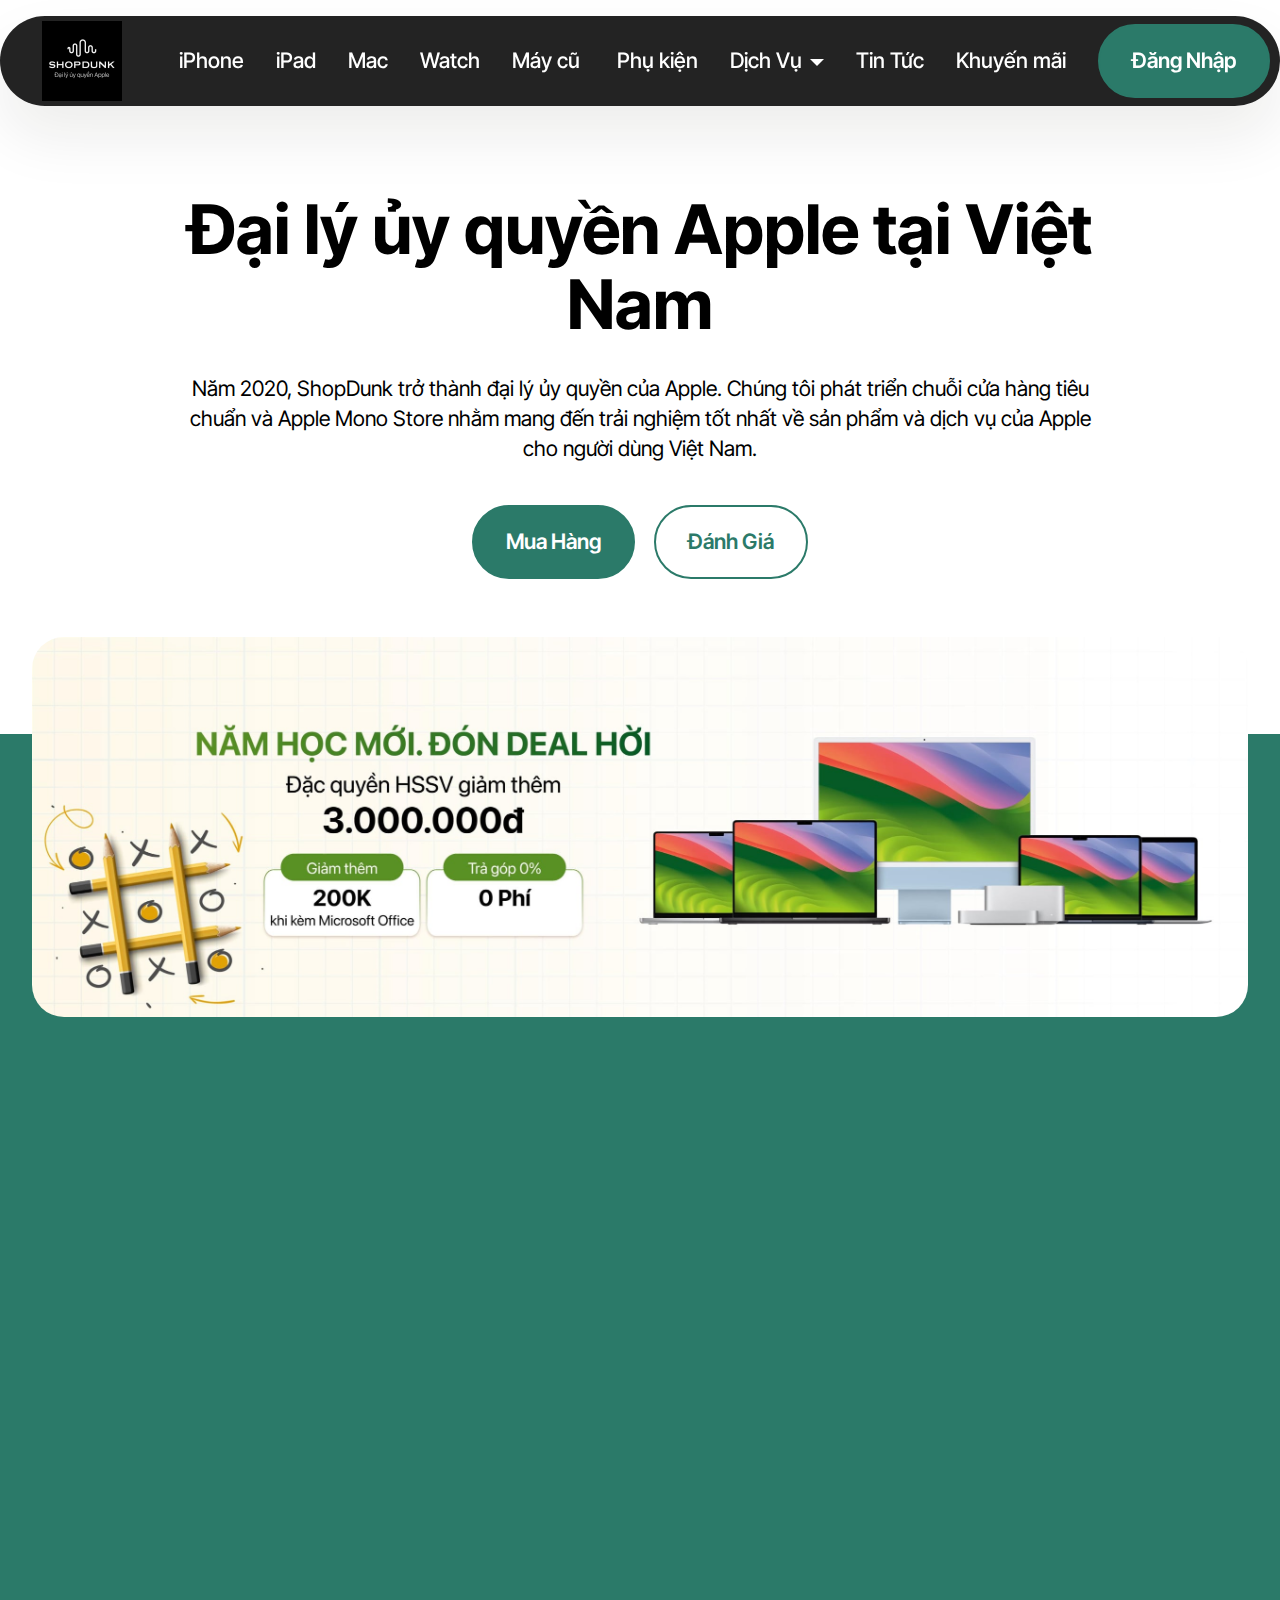
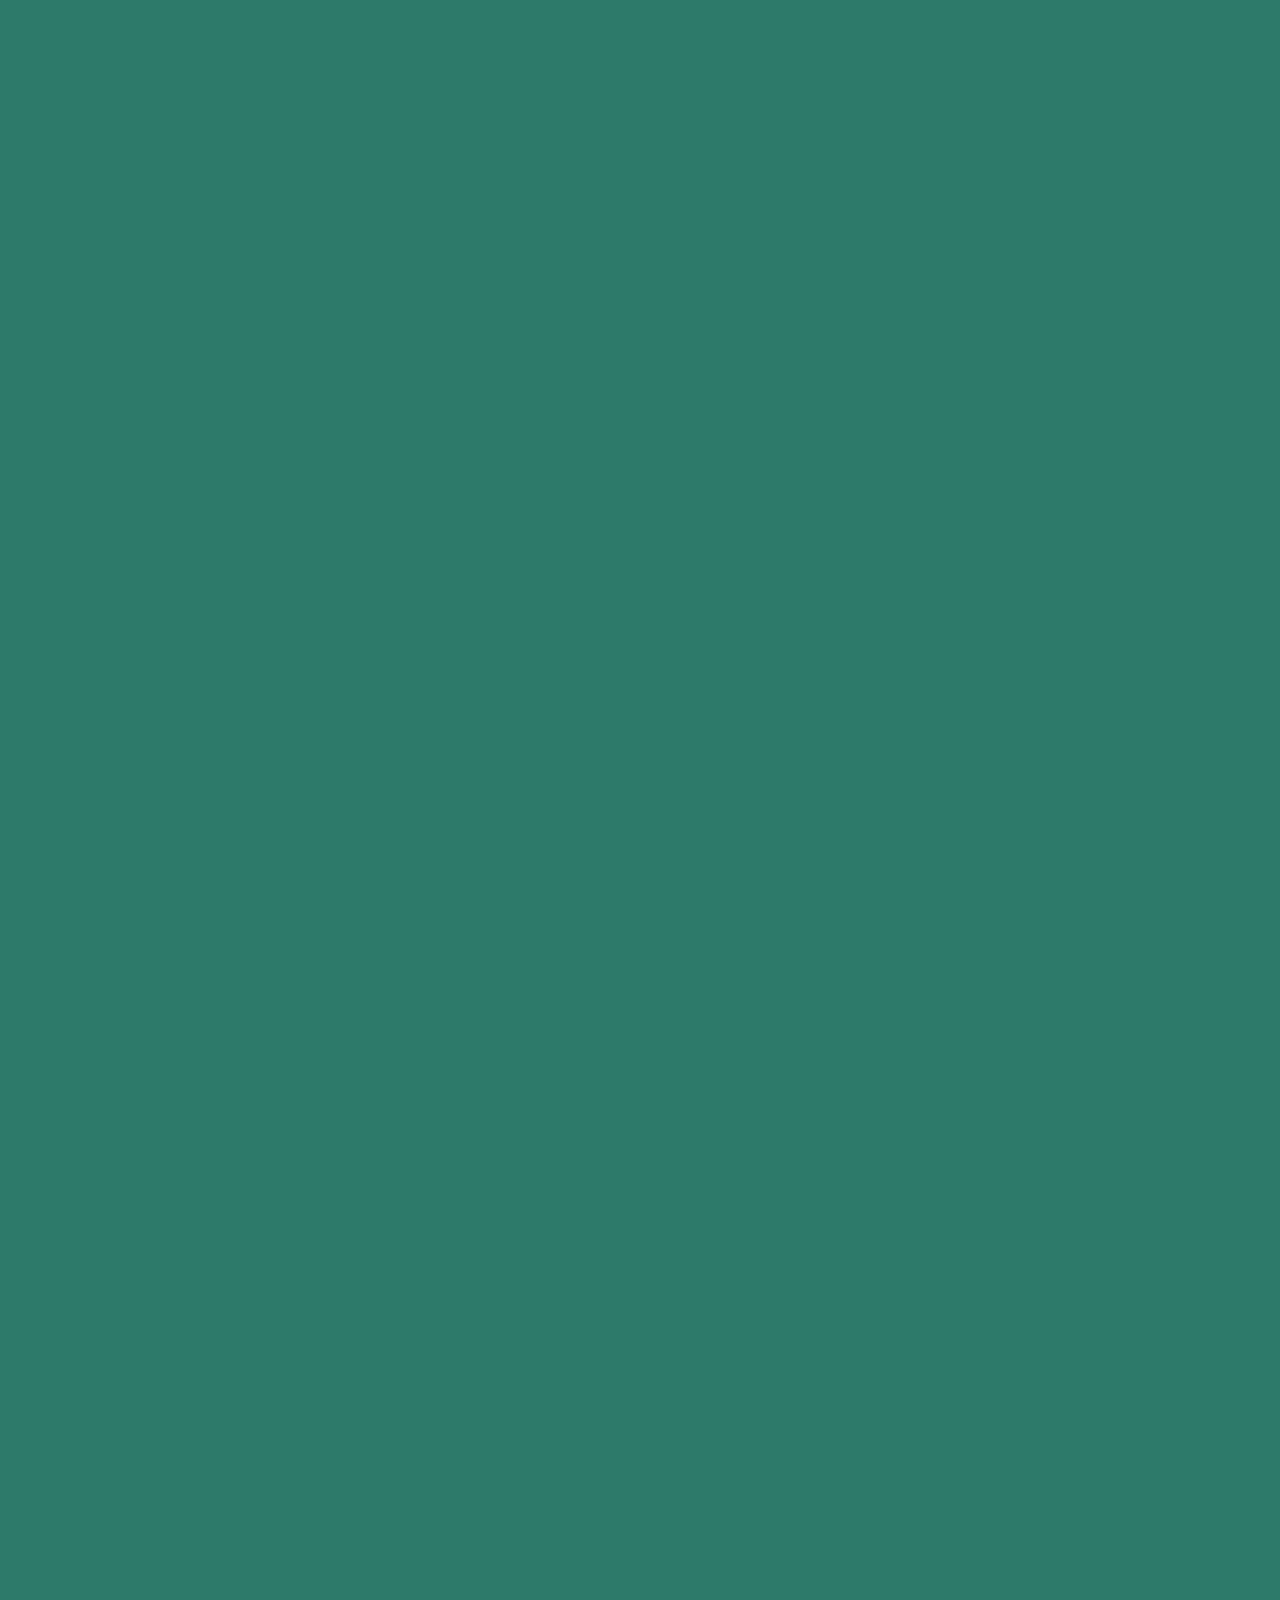
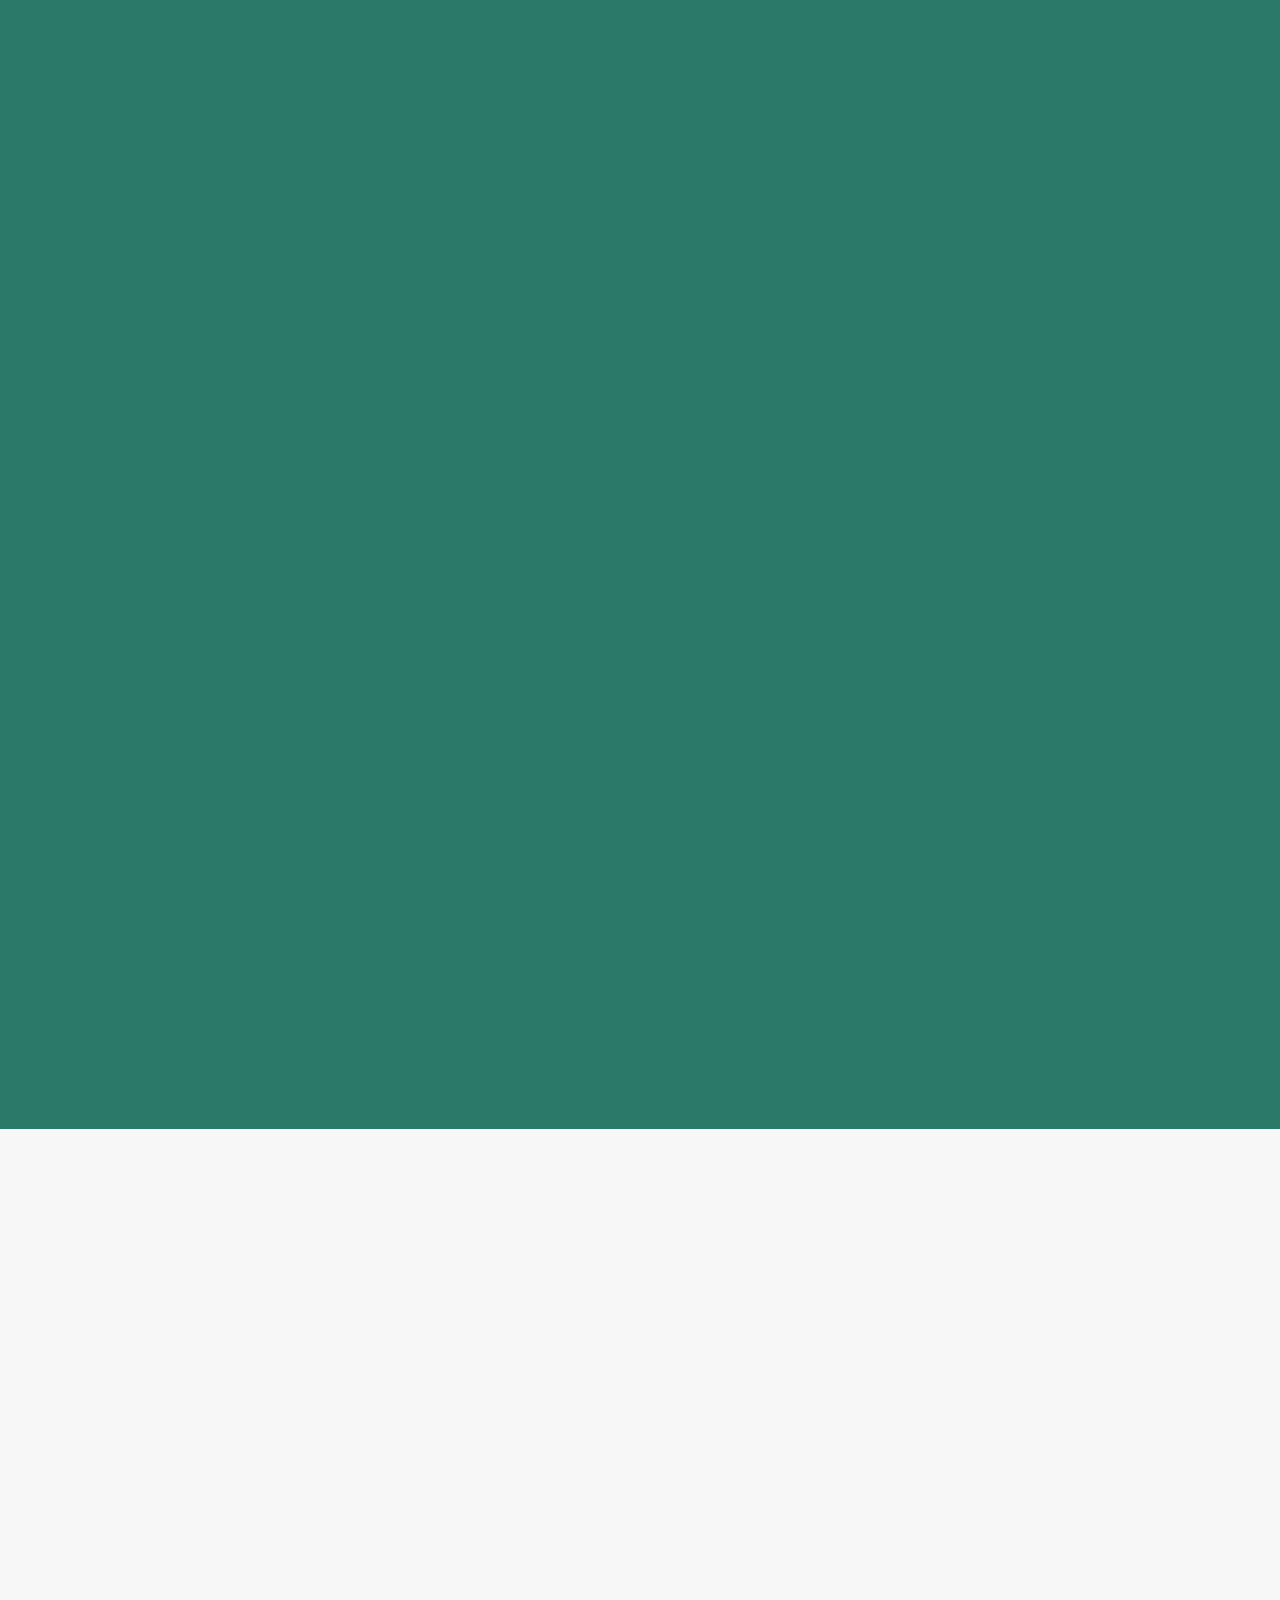
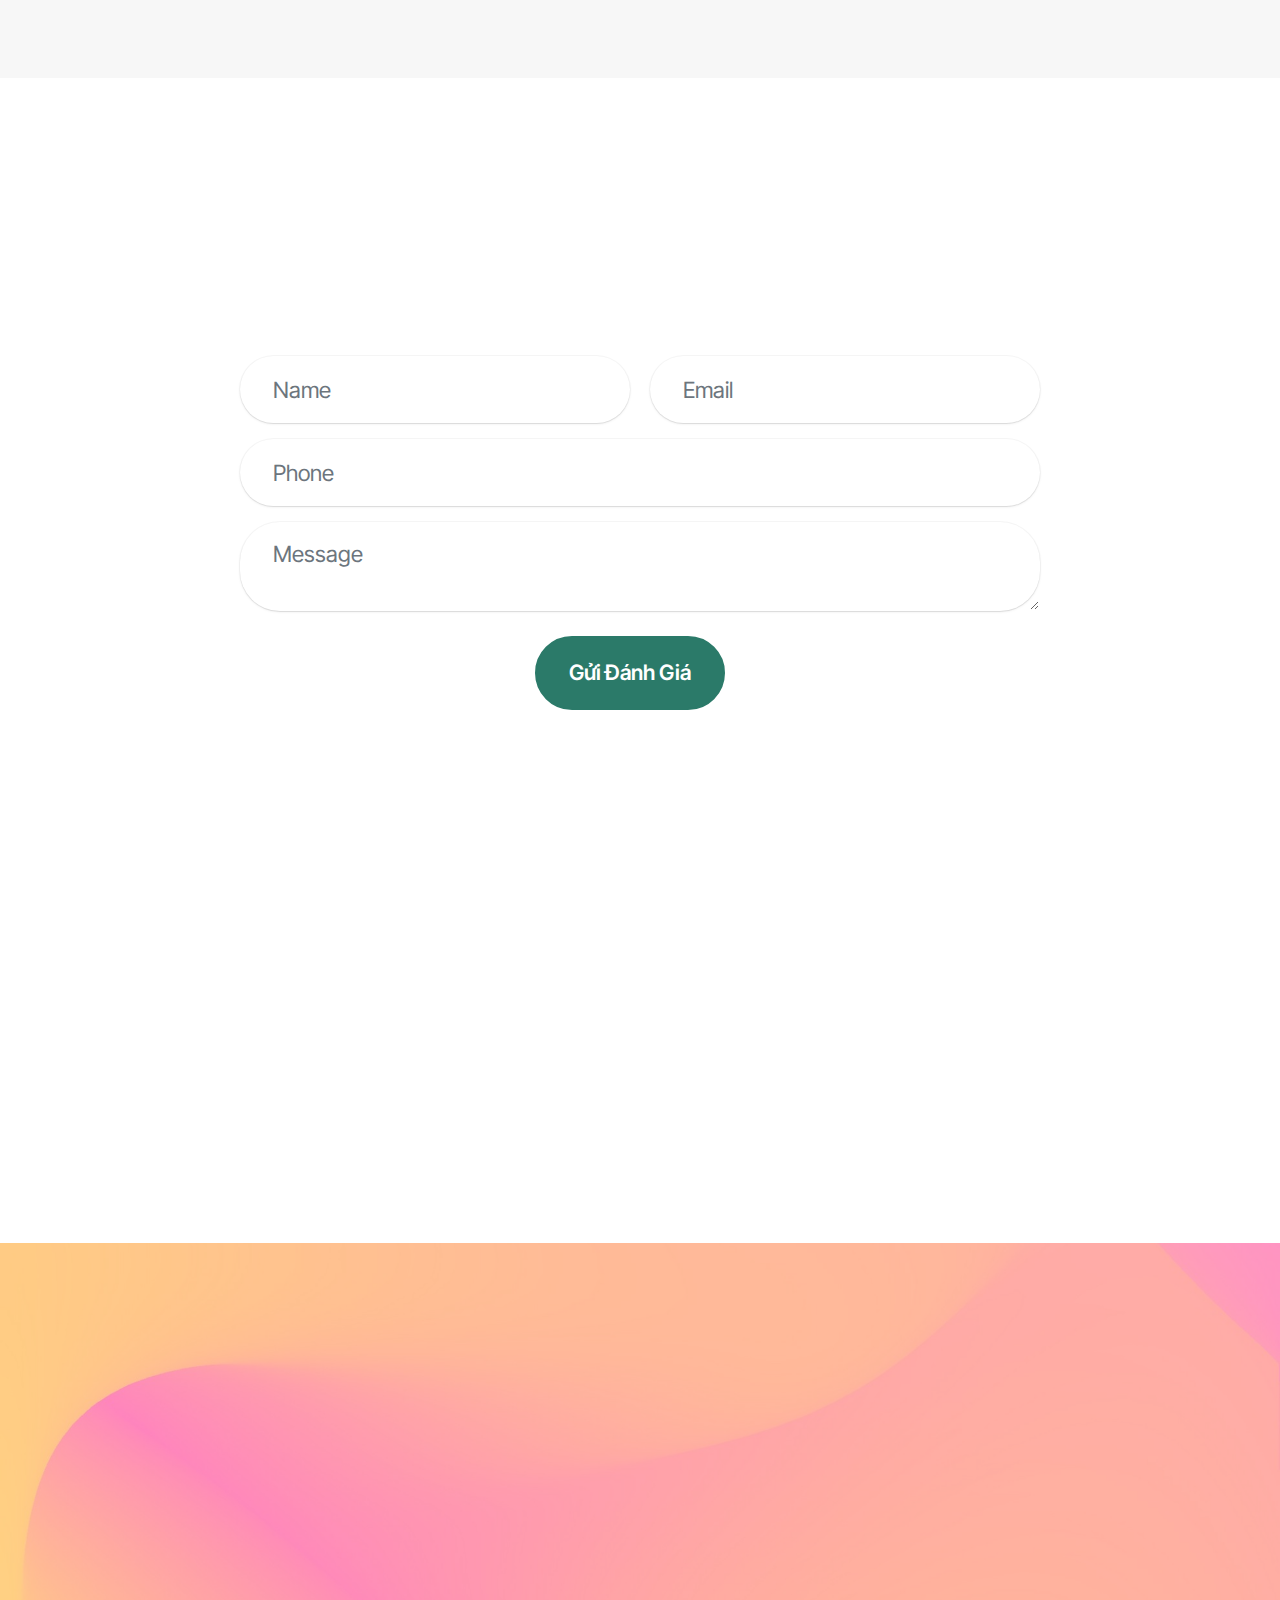
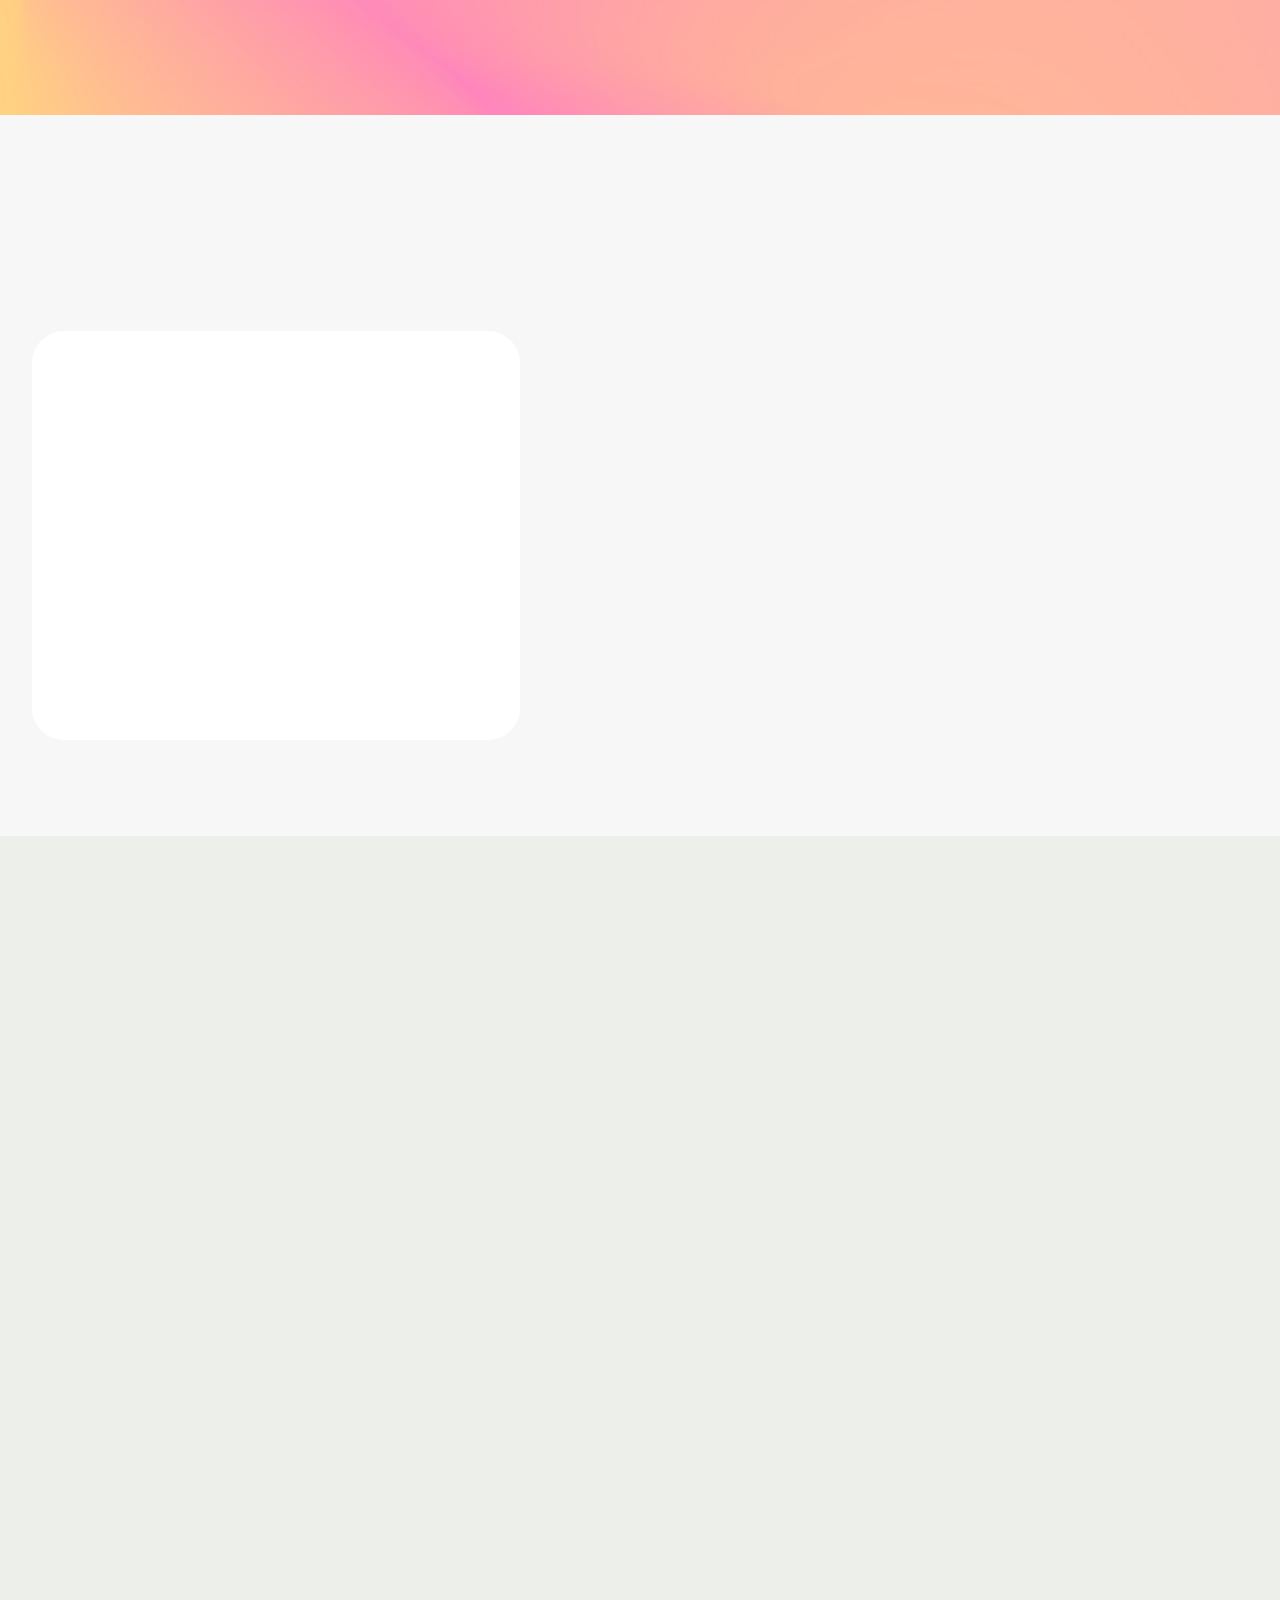
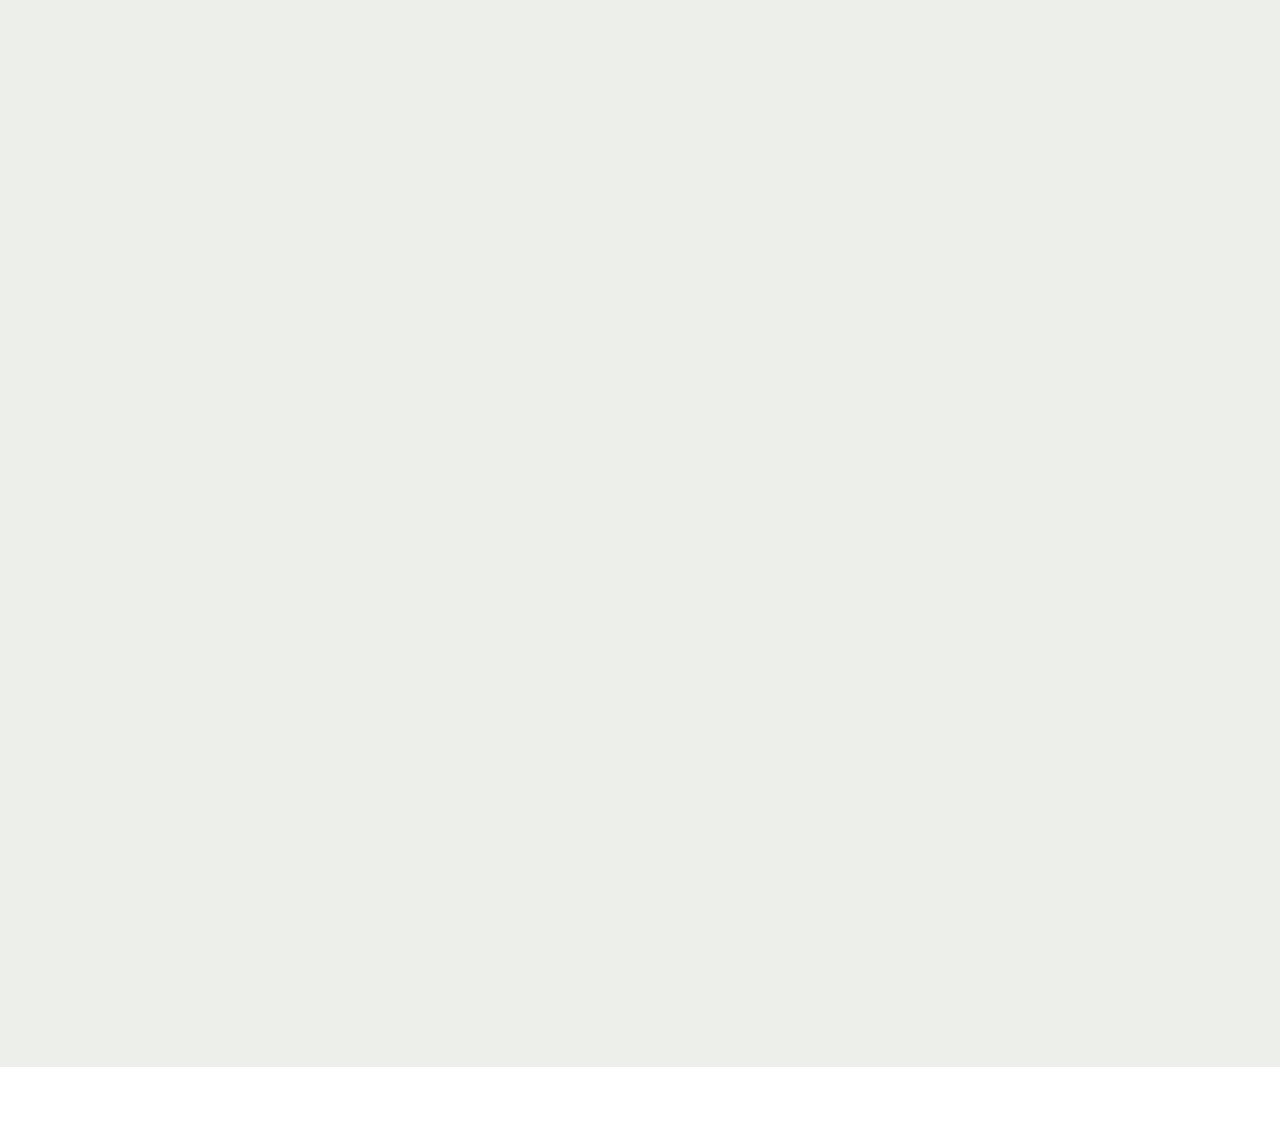
<file: assets/index.html>
<!DOCTYPE html>
<html  >
<head>
  <!-- Site made with Mobirise Website Builder v5.9.18, https://mobirise.com -->
  <meta charset="UTF-8">
  <meta http-equiv="X-UA-Compatible" content="IE=edge">
  <meta name="generator" content="Mobirise v5.9.18, mobirise.com">
  <meta name="viewport" content="width=device-width, initial-scale=1, minimum-scale=1">
  <link rel="shortcut icon" href="assets/images/image-160x160.png" type="image/x-icon">
  <meta name="description" content="">
  
  
  <title>https://shopdunk.com/images/thumbs/0027333_logo-shopdunk.png</title>
  <link rel="stylesheet" href="assets/web/assets/mobirise-icons2/mobirise2.css">
  <link rel="stylesheet" href="assets/bootstrap/css/bootstrap.min.css">
  <link rel="stylesheet" href="assets/bootstrap/css/bootstrap-grid.min.css">
  <link rel="stylesheet" href="assets/bootstrap/css/bootstrap-reboot.min.css">
  <link rel="stylesheet" href="assets/parallax/jarallax.css">
  <link rel="stylesheet" href="assets/animatecss/animate.css">
  <link rel="stylesheet" href="assets/dropdown/css/style.css">
  <link rel="stylesheet" href="assets/socicon/css/styles.css">
  <link rel="stylesheet" href="assets/theme/css/style.css">
  <link rel="preload" href="https://fonts.googleapis.com/css?family=Inter+Tight:100,200,300,400,500,600,700,800,900,100i,200i,300i,400i,500i,600i,700i,800i,900i&display=swap" as="style" onload="this.onload=null;this.rel='stylesheet'">
  <noscript><link rel="stylesheet" href="https://fonts.googleapis.com/css?family=Inter+Tight:100,200,300,400,500,600,700,800,900,100i,200i,300i,400i,500i,600i,700i,800i,900i&display=swap"></noscript>
  <link rel="preload" as="style" href="assets/mobirise/css/mbr-additional.css?v=T02X5d"><link rel="stylesheet" href="assets/mobirise/css/mbr-additional.css?v=T02X5d" type="text/css">

  
  
  
</head>
<body>
  
  <section data-bs-version="5.1" class="menu menu2 cid-tJS6tZXiPa" once="menu" id="menu02-0">
	

	<nav class="navbar navbar-dropdown navbar-fixed-top navbar-expand-lg">
		<div class="container">
			<div class="navbar-brand">
				<span class="navbar-logo">
					<a href="https://shopdunk.com">
						<img src="assets/images/image-160x160.png" alt="Mobirise Website Builder" style="height: 5rem;">
					</a>
				</span>
				
			</div>
			<button class="navbar-toggler" type="button" data-toggle="collapse" data-bs-toggle="collapse" data-target="#navbarSupportedContent" data-bs-target="#navbarSupportedContent" aria-controls="navbarNavAltMarkup" aria-expanded="false" aria-label="Toggle navigation">
				<div class="hamburger">
					<span></span>
					<span></span>
					<span></span>
					<span></span>
				</div>
			</button>
			<div class="collapse navbar-collapse" id="navbarSupportedContent">
				<ul class="navbar-nav nav-dropdown" data-app-modern-menu="true"><li class="nav-item">
						<a class="nav-link link text-danger display-4" href="index.html#header01-7">iPhone</a>
					</li><li class="nav-item"><a class="nav-link link text-danger display-4" href="index.html#header01-7">iPad</a></li><li class="nav-item"><a class="nav-link link text-danger display-4" href="index.html#header01-7">Mac</a></li>
					<li class="nav-item">
						<a class="nav-link link text-danger display-4" href="index.html#features04-w" aria-expanded="false">Watch</a>
					</li>
					<li class="nav-item">
						<a class="nav-link link text-danger display-4" href="index.html#contacts02-9">Máy cũ&nbsp;</a>
					</li><li class="nav-item"><a class="nav-link link text-danger display-4" href="index.html#contacts02-9">Phụ kiện</a></li><li class="nav-item dropdown"><a class="nav-link link dropdown-toggle text-danger show display-4" href="index.html#contacts02-9" data-toggle="dropdown-submenu" data-bs-toggle="dropdown" data-bs-auto-close="outside" aria-expanded="true">Dịch Vụ</a><div class="dropdown-menu show" aria-labelledby="dropdown-186" data-bs-popper="none"><a class="dropdown-item text-danger display-4" href="index.html#contacts02-9">Bảo Hành Ủy <br>Quyền Apple<br>(ShopDunk Care)</a><a class="show dropdown-item text-danger display-4" href="index.html#contacts02-9">Trả góp</a><a class="show dropdown-item text-danger display-4" href="index.html#contacts02-9">Thu cũ đổi mới</a><a class="show dropdown-item text-danger display-4" href="index.html#contacts02-9">WorkShop</a><a class="show dropdown-item text-danger display-4" href="index.html#contacts02-9">MBTL</a><a class="show dropdown-item text-danger display-4" href="index.html#contacts02-9">Sim Thẻ</a><a class="show dropdown-item text-danger display-4" href="index.html#contacts02-9">Apple Care</a><a class="show dropdown-item text-danger display-4" href="index.html#contacts02-9">Bán Hàng Doanh Nghiệp</a></div></li><li class="nav-item"><a class="nav-link link text-danger display-4" href="index.html#contacts02-9">Tin Tức</a></li><li class="nav-item"><a class="nav-link link text-danger display-4" href="index.html#contacts02-9">Khuyến mãi</a></li></ul>
				
				<div class="navbar-buttons mbr-section-btn"><a class="btn btn-primary display-4" href="index.html#form02-6">Đăng Nhập</a></div>
			</div>
		</div>
	</nav>
</section>

<section data-bs-version="5.1" class="header5 cid-tJS6uM4N87 mbr-parallax-background" id="header05-1">
	

	
	<div class="mbr-overlay" style="opacity: 1; background-color: rgb(255, 255, 255);"></div>
	<div class="topbg"></div>
	<div class="align-center container">
		<div class="row justify-content-center">
			<div class="col-md-12 col-lg-9">
				<h1 class="mbr-section-title mbr-fonts-style mb-4 display-1"><strong>Đại lý ủy quyền Apple tại Việt Nam</strong></h1>
				<p class="mbr-text mbr-fonts-style mb-4 display-7">Năm 2020, ShopDunk trở thành đại lý ủy quyền của Apple. Chúng tôi phát triển chuỗi cửa hàng tiêu chuẩn và Apple Mono Store nhằm mang đến trải nghiệm tốt nhất về sản phẩm và dịch vụ của Apple cho người dùng Việt Nam.</p>
				<div class="mbr-section-btn mt-3"><a class="btn btn-primary display-7" href="index.html#form02-6">Mua Hàng</a> <a class="btn btn-primary-outline display-7" href="index.html#gallery02-v">Đánh Giá</a></div>
			</div>
		</div>
		<div class="row mt-5 justify-content-center">
			<div class="col-12 col-lg-12">
				<img src="assets/images/banner-mac-tng-pc-1-2576x805.jpg" alt="Mobirise Website Builder" title="">
			</div>
		</div>
	</div>
</section>

<section data-bs-version="5.1" class="features4 cid-tMlEXTHLbS" id="features04-w">
	
	
	<div class="container">
		<div class="row justify-content-center">
			<div class="col-12 content-head">
				<div class="mbr-section-head mb-5">
					<h4 class="mbr-section-title mbr-fonts-style align-center mb-0 display-2"><strong>Xem Tất Cả iPhone</strong></h4>
					<h5 class="mbr-section-subtitle mbr-fonts-style align-center mb-0 mt-4 display-7">iPhone</h5>
					
				</div>
			</div>
		</div>
		<div class="row">
			
			
			<div class="item features-image col-12 col-md-6 col-lg-4 active">
				<div class="item-wrapper">
					<div class="item-img">
						<img src="assets/images/0020074-iphone-15-pro-max-128gb-550-550x550.jpg" alt="Mobirise Website Builder" data-slide-to="0" data-bs-slide-to="0">
					</div>
					<div class="item-content">
						<h5 class="item-title mbr-fonts-style display-5"><strong>iPhone 15 Pro Max</strong></h5>
						
						<p class="mbr-text mbr-fonts-style display-5"><strong>29.350.000₫
</strong><br><br>
						</p>
						<div class="mbr-section-btn item-footer"><a href="" class="btn item-btn btn-primary display-7">Mua Ngay</a></div>
					</div>
				</div>
			</div><div class="item features-image col-12 col-md-6 col-lg-4 active">
				<div class="item-wrapper">
					<div class="item-img">
						<img src="assets/images/0009182-iphone-14-128gb-550-550x550.png" alt="Mobirise Website Builder" data-slide-to="1" data-bs-slide-to="1">
					</div>
					<div class="item-content">
						<h5 class="item-title mbr-fonts-style display-5"><strong>iPhone 14 128GB</strong></h5>
						
						<p class="mbr-text mbr-fonts-style display-5"><strong>17.290.000₫&nbsp;</strong><br>
						</p>
						<div class="mbr-section-btn item-footer"><a href="" class="btn item-btn btn-primary display-7">Mua Ngay</a></div>
					</div>
				</div>
			</div><div class="item features-image col-12 col-md-6 col-lg-4 active">
				<div class="item-wrapper">
					<div class="item-img">
						<img src="assets/images/iphone-15-550x550.jpg" alt="Mobirise Website Builder" data-slide-to="2" data-bs-slide-to="2">
					</div>
					<div class="item-content">
						<h5 class="item-title mbr-fonts-style display-5"><strong>iPhone 15</strong></h5>
						
						<p class="mbr-text mbr-fonts-style display-5"><strong>19.950.000₫</strong>&nbsp;<br>
						</p>
						<div class="mbr-section-btn item-footer"><a href="" class="btn item-btn btn-primary display-7">Mua Ngay</a></div>
					</div>
				</div>
			</div><div class="item features-image col-12 col-md-6 col-lg-4 active">
				<div class="item-wrapper">
					<div class="item-img">
						<img src="assets/images/iphone-13-550x550.png" alt="Mobirise Website Builder" data-slide-to="3" data-bs-slide-to="3">
					</div>
					<div class="item-content">
						<h5 class="item-title mbr-fonts-style display-5"><strong>iPhone 13</strong></h5>
						
						<p class="mbr-text mbr-fonts-style display-5"><strong>13.690.000₫
</strong><br>&nbsp;<br>
						</p>
						<div class="mbr-section-btn item-footer"><a href="" class="btn item-btn btn-primary display-7">Mua Ngay</a></div>
					</div>
				</div>
			</div><div class="item features-image col-12 col-md-6 col-lg-4 active">
				<div class="item-wrapper">
					<div class="item-img">
						<img src="assets/images/0006886-iphone-12-128gb-550-550x550.png" alt="Mobirise Website Builder" data-slide-to="4" data-bs-slide-to="4">
					</div>
					<div class="item-content">
						<h5 class="item-title mbr-fonts-style display-5"><strong>iPhone 12 128GB</strong></h5>
						
						<p class="mbr-text mbr-fonts-style display-5"><strong>13.490.000₫
</strong><br>&nbsp;<br>
						</p>
						<div class="mbr-section-btn item-footer"><a href="" class="btn item-btn btn-primary display-7">Mua Ngay</a></div>
					</div>
				</div>
			</div><div class="item features-image col-12 col-md-6 col-lg-4 active">
				<div class="item-wrapper">
					<div class="item-img">
						<img src="assets/images/0000600-iphone-se-2022-240-240x240.png" alt="Mobirise Website Builder" data-slide-to="5" data-bs-slide-to="5">
					</div>
					<div class="item-content">
						<h5 class="item-title mbr-fonts-style display-5"><strong>iPhone SE (2022)</strong></h5>
						
						<p class="mbr-text mbr-fonts-style display-5"><strong>9.990.000₫</strong><br>&nbsp;<br>
						</p>
						<div class="mbr-section-btn item-footer"><a href="" class="btn item-btn btn-primary display-7">Mua Ngay</a></div>
					</div>
				</div>
			</div>
		</div>
	</div>
</section>

<section data-bs-version="5.1" class="features4 cid-ujV0Jtwp8A" id="features04-1p">
	
	
	<div class="container">
		<div class="row justify-content-center">
			<div class="col-12 content-head">
				<div class="mbr-section-head mb-5">
					<h4 class="mbr-section-title mbr-fonts-style align-center mb-0 display-2"><strong>Xem Tất Cả iPad</strong></h4>
					<h5 class="mbr-section-subtitle mbr-fonts-style align-center mb-0 mt-4 display-7">iPad</h5>
					
				</div>
			</div>
		</div>
		<div class="row">
			
			
			<div class="item features-image col-12 col-md-6 col-lg-4 active">
				<div class="item-wrapper">
					<div class="item-img">
						<a href="index.html" target="_blank"><img src="assets/images/0025630-ipad-air-m2-13-inch-wi-fi-240-240x240.jpg" alt="Mobirise Website Builder" data-slide-to="0" data-bs-slide-to="0"></a>
					</div>
					<div class="item-content">
						<h5 class="item-title mbr-fonts-style display-5"><strong>iPad Air M2 13inch wifi&nbsp;</strong></h5>
						
						<p class="mbr-text mbr-fonts-style display-5"><strong>21,990,000₫</strong><br>
						</p>
						<div class="mbr-section-btn item-footer"><a href="" class="btn item-btn btn-primary display-7">Mua Ngay</a></div>
					</div>
				</div>
			</div><div class="item features-image col-12 col-md-6 col-lg-4 active">
				<div class="item-wrapper">
					<div class="item-img">
						<img src="assets/images/0025624-ipad-pro-m4-11-inch-wi-fi-240-240x240.jpg" alt="Mobirise Website Builder" data-slide-to="1" data-bs-slide-to="1">
					</div>
					<div class="item-content">
						<h5 class="item-title mbr-fonts-style display-5"><strong>iPad Pro M4 11 inch Wi-Fi</strong></h5>
						
						<p class="mbr-text mbr-fonts-style display-5"><strong>27.690.000₫&nbsp;</strong><br>
						</p>
						<div class="mbr-section-btn item-footer"><a href="" class="btn item-btn btn-primary display-7">Mua Ngay</a></div>
					</div>
				</div>
			</div><div class="item features-image col-12 col-md-6 col-lg-4 active">
				<div class="item-wrapper">
					<div class="item-img">
						<img src="assets/images/0009725-ipad-gen-10-th-109-inch-wifi-64gb-240-240x240.png" alt="Mobirise Website Builder" data-slide-to="2" data-bs-slide-to="2">
					</div>
					<div class="item-content">
						<h5 class="item-title mbr-fonts-style display-5"><strong>iPad Gen 10 th 10.9 inch WiFi 64GB</strong></h5>
						
						<p class="mbr-text mbr-fonts-style display-5"><strong>9.690.000₫</strong><br>
						</p>
						<div class="mbr-section-btn item-footer"><a href="" class="btn item-btn btn-primary display-7">Mua Ngay</a></div>
					</div>
				</div>
			</div><div class="item features-image col-12 col-md-6 col-lg-4 active">
				<div class="item-wrapper">
					<div class="item-img">
						<img src="assets/images/0006205-ipad-gen-9-102-inch-wifi-64gb-240-240x240.png" alt="Mobirise Website Builder" data-slide-to="3" data-bs-slide-to="3">
					</div>
					<div class="item-content">
						<h5 class="item-title mbr-fonts-style display-5"><strong>iPad gen 9 10.2 inch WiFi 64GB</strong></h5>
						
						<p class="mbr-text mbr-fonts-style display-5"><strong>7.090.000₫</strong><br>&nbsp;<br>
						</p>
						<div class="mbr-section-btn item-footer"><a href="" class="btn item-btn btn-primary display-7">Mua Ngay</a></div>
					</div>
				</div>
			</div><div class="item features-image col-12 col-md-6 col-lg-4 active">
				<div class="item-wrapper">
					<div class="item-img">
						<img src="assets/images/0025628-ipad-air-6-m2-11-inch-wi-fi-240-240x240.jpg" alt="Mobirise Website Builder" data-slide-to="4" data-bs-slide-to="4">
					</div>
					<div class="item-content">
						<h5 class="item-title mbr-fonts-style display-5"><strong>iPad Air 6 M2 11 inch Wi-Fi</strong></h5>
						
						<p class="mbr-text mbr-fonts-style display-5"><strong>16.390.000₫
</strong><br>&nbsp;<br>
						</p>
						<div class="mbr-section-btn item-footer"><a href="" class="btn item-btn btn-primary display-7">Mua Ngay</a></div>
					</div>
				</div>
			</div><div class="item features-image col-12 col-md-6 col-lg-4 active">
				<div class="item-wrapper">
					<div class="item-img">
						<img src="assets/images/0019386-ipad-air-5-wifi-cellular-64gb-550.webp" alt="Mobirise Website Builder" data-slide-to="5" data-bs-slide-to="5">
					</div>
					<div class="item-content">
						<h5 class="item-title mbr-fonts-style display-5"><strong>iPad Air 5 WiFi Cellular 64GB</strong></h5>
						
						<p class="mbr-text mbr-fonts-style display-5"><strong>17.690.000₫</strong><br>&nbsp;<br>
						</p>
						<div class="mbr-section-btn item-footer"><a href="" class="btn item-btn btn-primary display-7">Mua Ngay</a></div>
					</div>
				</div>
			</div>
		</div>
	</div>
</section>

<section data-bs-version="5.1" class="features15 cid-tLek7gQhG7" id="features015-m">
	

	
	
	<div class="container">
		<div class="mbr-section-head mb-5">
			<h4 class="mbr-section-title mbr-fonts-style align-center mb-0 display-2"><strong>Đánh Giá Của Khách Hàng</strong></h4>
			
		  </div>
		<div class="row justify-content-center">
			<div class="item features-without-image col-12 col-lg-4">
				<div class="item-wrapper">
					<div class="img-wrapper">
						<img src="assets/images/shop1.jpg" alt="Mobirise Website Builder">
					</div>
					<div class="card-box">
						<h4 class="card-title mbr-fonts-style mb-3 display-5"><p><strong>nguyenthanhcong</strong>&nbsp;</p></h4>
						<h5 class="card-text mbr-fonts-style display-7">
							Tôi đã rất hài lòng với dụng vụ ở đây</h5>
					</div>
				</div>
			</div>
			<div class="item features-without-image col-12 col-lg-4">
				<div class="item-wrapper">
					<div class="img-wrapper">
						<img src="assets/images/shop2.jpg" alt="Mobirise Website Builder">
					</div>
					<div class="card-box">
						<h4 class="card-title mbr-fonts-style mb-3 display-5"><strong>Người ẩn Danh</strong></h4>
						<h5 class="card-text mbr-fonts-style display-7">Chất Lượng Sản Phẩm Tốt , tôi đã mua nhiều sản phẩm ở nơi này và chúng chưa từng bị hư<br><br></h5>
					</div>
				</div>
			</div>
			<div class="item features-without-image col-12 col-lg-4">
				<div class="item-wrapper">
					<div class="img-wrapper">
						<img src="assets/images/shop3.jpg" alt="Mobirise Website Builder">
					</div>
					<div class="card-box">
						<h4 class="card-title mbr-fonts-style mb-3 display-5"><strong>Tranthanhdat</strong></h4>
						<h5 class="card-text mbr-fonts-style display-7">không may máy tôi bị hư nhưng cửa hàng phục vụ rất nhiệt tình và tạo điều kiện bảo hành đổi mới cho tôi</h5>
					</div>
				</div>
			</div>
		</div>
	</div>
</section>

<section data-bs-version="5.1" class="form5 cid-tJS9pBcTSa" id="form02-6">
    
    
    <div class="container">
        <div class="mbr-section-head mb-5">
            <h3 class="mbr-section-title mbr-fonts-style align-center mb-0 display-2"><strong>Phiếu Đánh Giá Của Khách Hàng</strong></h3>
            <h4 class="mbr-section-subtitle mbr-fonts-style align-center mb-0 mt-4 display-7">Sau khi mua sản phẩm quý khách có thể đánh giá đơn hàng ngay tại đây ạ&nbsp;</h4>
        </div>
        <div class="row justify-content-center mt-4">
            <div class="col-lg-8 mx-auto mbr-form" data-form-type="formoid">
                <form action="https://mobirise.eu/" method="POST" class="mbr-form form-with-styler" data-form-title="Form Name"><input type="hidden" name="email" data-form-email="true" value="Jx0TTDvJOyPTfc+e7+KCQ6xzB9J0e67RHxCxqHmEYkCafoIcn8HgDaRu9xkFk05cfJdCS3aKX16jvJGHzBm9v5PVhTD8vl/2+rsyerbnepK+Ar3a92v73o/NKs+lySk7">
                    <div class="row">
                        <div hidden="hidden" data-form-alert="" class="alert alert-success col-12">Thanks for filling out the form!</div>
                        <div hidden="hidden" data-form-alert-danger="" class="alert alert-danger col-12">
                            Oops...! some problem!
                        </div>
                    </div>
                    <div class="dragArea row">
                        <div class="col-md col-sm-12 form-group mb-3" data-for="name">
                            <input type="text" name="name" placeholder="Name" data-form-field="name" class="form-control" value="" id="name-form02-6">
                        </div>
                        <div class="col-md col-sm-12 form-group mb-3" data-for="email">
                            <input type="email" name="email" placeholder="Email" data-form-field="email" class="form-control" value="" id="email-form02-6">
                        </div>
                        <div class="col-12 form-group mb-3" data-for="phone">
                            <input type="tel" name="phone" placeholder="Phone" data-form-field="phone" class="form-control" value="" id="phone-form02-6">
                        </div>
                        <div class="col-12 form-group mb-3" data-for="textarea">
                            <textarea name="textarea" placeholder="Message" data-form-field="textarea" class="form-control" id="textarea-form02-6"></textarea>
                        </div>
                        <div class="col-lg-12 col-md-12 col-sm-12 align-center mbr-section-btn"><button type="submit" class="btn btn-primary display-7">Gửi Đánh Giá</button></div>
                    </div>
                </form>
            </div>
        </div>
    </div>
</section>

<section data-bs-version="5.1" class="image03 cid-ujV8RMHTjZ" id="image04-1u">
    

    <div class="image-block m-auto">
        <img src="assets/images/2-1200x401.jpg" alt="Mobirise">
        
    </div>
</section>

<section data-bs-version="5.1" class="social02 cid-ujV9tjPPWl" id="social02-1x">
	

	
	<div class="mbr-overlay" style="opacity: 0.5; background-color: rgb(255, 255, 255);"></div>
	<div class="container">
		<div class="row justify-content-center">
			<div class="col-12 content-head">
				<div class="mb-5">
					<h5 class="mbr-section-title mbr-fonts-style align-center mb-0 display-2">
						<strong>Follow us</strong>
					</h5>
					
				</div>
			</div>
		</div>
		<div class="row">
			<div class="item features-without-image col-12 col-md-6 col-lg-4">
				<div class="item-wrapper">
					<span class="mbr-iconfont m-auto socicon-instagram socicon"></span>
					<div class="card-box">
						<h4 class="card-title mbr-fonts-style mb-1 display-7">
							<a href="https://www.instagram.com/_shopdunk/" class="text-primary"><strong>Instagram</strong></a>
						</h4>
						<h5 class="card-text mbr-fonts-style display-7"></h5>
					</div>
				</div>
			</div>
			<div class="item features-without-image col-12 col-md-6 col-lg-4">
				<div class="item-wrapper">
					<span class="mbr-iconfont m-auto socicon-twitch socicon"></span>
					<div class="card-box">
						<h4 class="card-title mbr-fonts-style mb-1 display-7">
							<strong>Twitch</strong>
						</h4>
						<h5 class="card-text mbr-fonts-style display-7"></h5>
					</div>
				</div>
			</div>
			<div class="item features-without-image col-12 col-md-6 col-lg-4">
				<div class="item-wrapper">
					<span class="mbr-iconfont m-auto socicon-twitter socicon"></span>
					<div class="card-box">
						<h4 class="card-title mbr-fonts-style mb-1 display-7">
							<strong>Twitter</strong>
						</h4>
						<h5 class="card-text mbr-fonts-style display-7"></h5>
					</div>
				</div>
			</div>
			<div class="item features-without-image col-12 col-md-6 col-lg-4">
				<div class="item-wrapper">
					<span class="mbr-iconfont m-auto socicon-youtube socicon"></span>
					<div class="card-box">
						<h4 class="card-title mbr-fonts-style mb-1 display-7">
							<a href="https://www.youtube.com/c/ShopDunkApple" class="text-primary"><strong>YouTube</strong></a>
						</h4>
						<h5 class="card-text mbr-fonts-style display-7"></h5>
					</div>
				</div>
			</div>
			<div class="item features-without-image col-12 col-md-6 col-lg-4">
				<div class="item-wrapper">
					<span class="mbr-iconfont m-auto socicon-tiktok socicon"></span>
					<div class="card-box">
						<h4 class="card-title mbr-fonts-style mb-1 display-7">
							<strong>TikTok</strong></h4>
						<h5 class="card-text mbr-fonts-style display-7"></h5>
					</div>
				</div>
			</div>
			<div class="item features-without-image col-12 col-md-6 col-lg-4">
				<div class="item-wrapper">
					<span class="mbr-iconfont m-auto socicon-facebook socicon"></span>
					<div class="card-box">
						<h4 class="card-title mbr-fonts-style mb-1 display-7">
							<a href="https://www.facebook.com/shopdunk.store" class="text-primary"><strong>Facebook</strong></a>
						</h4>
						<h5 class="card-text mbr-fonts-style display-7"></h5>
					</div>
				</div>
			</div>
		</div>
	</div>
</section>

<section data-bs-version="5.1" class="contacts2 map1 cid-tLdYHD757A" id="contacts02-9">

    

    
    <div class="container">
        <div class="mbr-section-head mb-5">
            <h3 class="mbr-section-title mbr-fonts-style align-center mb-0 display-2">
                <strong>Contacts</strong>
            </h3>
            
        </div>
        <div class="row justify-content-center mt-4">
            <div class="card col-12 col-md-5">
                <div class="card-wrapper">
                    <div class="text-wrapper">
                        <h5 class="cardTitle mbr-fonts-style mb-2 display-5">
                        <strong>Get in touch</strong></h5>
                    <ul class="list mbr-fonts-style display-7">
                        <li class="mbr-text item-wrap"><span style="font-size: 1.4rem;">Phone: <a href="tel:1900.6626" class="text-primary">1900.6626</a>&nbsp;(08:00-22:00)</span><br></li>
                        <li class="mbr-text item-wrap">WhatsApp: <a href="tel:1900.6626 (08:00-22:00)" class="text-primary">1900.6626 </a>(08:00-22:00)</li>
                        <li class="mbr-text item-wrap">Email: <a href="mailto:dn64972@gmail.com" class="text-primary">dn64972@gmail.com</a></li><li class="mbr-text item-wrap"><br></li>
                        <li class="mbr-text item-wrap">Address: </li><li class="mbr-text item-wrap">201 Đ. Nguyễn Thị Minh Khai, Phường Nguyễn Cư Trinh, Quận 1, Hồ Chí Minh</li><li class="mbr-text item-wrap">9:00AM - 6:00PM</li>
                    </ul>
                    </div>
                </div>
            </div>
            <div class="map-wrapper col-12 col-md-7">
                <div class="google-map"><iframe frameborder="0" style="border:0" src="https://www.google.com/maps/embed?pb=!1m18!1m12!1m3!1d62702.78965672381!2d106.64888276487162!3d10.817101019404193!2m3!1f0!2f0!3f0!3m2!1i1024!2i768!4f13.1!3m3!1m2!1s0x31752f0f3c137fcb%3A0xa0e69775ea3bc2c3!2sShopDunk!5e0!3m2!1svi!2s!4v1722416602101!5m2!1svi!2s" allowfullscreen=""></iframe></div>
            </div>
        </div>
    </div>
</section>

<section data-bs-version="5.1" class="news06 cid-ujVa7cp4sa" id="news06-1z">
  

  
  

  <div class="container">
    <div class="row justify-content-center">
      <div class="col-12 mb-5 content-head">
        <h3 class="mbr-fonts-style align-center mb-0 mbr-section-maintitle display-2">
          <strong>Tin Mới trong Ngày</strong></h3>
        
      </div>
    </div>
    <div class="row justify-content-center align-items-center item features-image">
      <div class="col-12 ">
        <div class="item-wrapper">
          <div class="row">
            <div class="col-12 col-md-12 col-lg-6 image-wrapper">
              <img class="w-100" src="assets/images/0018348-co-nen-mua-macbook-m2-1600-1256x950.jpg" alt="Mobirise Website Builder">
            </div>
            <div class="col-12 col-lg col-md-12">
              <div class="text-wrapper align-left">
                <h5 class="mbr-section-title mbr-fonts-style mb-3 display-5">Có nên mua MacBook ở thời điểm hiện tại không ?</h5>
                <p class="price mbr-fonts-style mb-3 display-7">14/6/2024</p>
                <p class="mbr-text mbr-fonts-style mb-3 display-7">
                  2022 là một năm sôi động của làng công nghệ khi Apple đã đồng thời cho ra mắt MacBook Air M2 và MacBook Pro M2 với chip thế hệ mới nhất. Mỗi dòng máy sẽ có những đặc điểm riêng, phù hợp với từng nhu cầu sử dụng khác nhau. Vậy có nên mua MacBook M2 hay không, mua dòng nào phù hợp nhất? Bạn đọc sẽ tìm thấy câu trả lời ngay trong bài viết dưới đây.
                </p>
                <div class="mbr-section-btn mt-3"><a class="btn btn-lg btn-white display-7" href="https://mobiri.se">Xem Tin&nbsp;</a></div>
              </div>
            </div>
          </div>
        </div>
      </div>
    </div>
    <div class="row justify-content-center align-items-center item features-image">
      <div class="col-12">
        <div class="item-wrapper">
          <div class="row">
            <div class="col-12 col-md-12 col-lg-6 image-wrapper">
              <img class="w-100" src="assets/images/0019069-dsc4273-1-1600-1256x707.jpg" alt="Mobirise Website Builder">
            </div>
            <div class="col-12 col-lg col-md-12">
              <div class="text-wrapper align-left">
                <h5 class="mbr-section-title mbr-fonts-style mb-3 display-5"><strong>Đánh giá MacBook Air M1: MacBook Air M1 có ổn không? Dùng được mấy năm nữa?</strong></h5>
                <p class="price mbr-fonts-style mb-3 display-7">07/06/2024</p>
                <p class="mbr-text mbr-fonts-style mb-3 display-7">Đến hiện tại, MacBook Air M1 vẫn là một trong những dòng máy tích hợp chip Apple M1 mạnh mẽ nhất và ấn tượng nhất trên thị trường. Với sự kết hợp của vi xử lý 8 nhân và đồ họa 8 nhân trên cùng một con chip, Macbook Air M1 mang lại hiệu suất vượt trội hơn hẳn so với các thế hệ tiền nhiệm. Khả năng xử lý đa nhiệm mượt mà, tốc độ phản hồi nhanh chóng và khả năng tiết kiệm năng lượng xuất sắc đã đặt nền móng cho một trải nghiệm làm việc và giải trí tốt hơn.
<br>
<br>Chính vì hiệu năng và những đặc điểm của MacBook Air M1, câu hỏi đặt ra là liệu MacBook Air M1 có thực sự “đỉnh” như lời đồn? Dùng được mấy năm nữa? Cùng ShopDunk khám phá xem MacBook Air M1 có ổn không và có thể dùng được trong bao lâu</p>
                <div class="mbr-section-btn mt-3"><a class="btn btn-lg btn-white display-7" href="https://mobiri.se">Xem Tin</a></div>
              </div>
            </div>
          </div>
        </div>
      </div>
    </div>
  </div>
</section><section class="display-7" style="padding: 0;align-items: center;justify-content: center;flex-wrap: wrap;    align-content: center;display: flex;position: relative;height: 4rem;"><a href="https://mobiri.se/3320592" style="flex: 1 1;height: 4rem;position: absolute;width: 100%;z-index: 1;"><img alt="" style="height: 4rem;" src="[data-uri]"></a><p style="margin: 0;text-align: center;" class="display-7">&#8204;</p><a style="z-index:1" href="https://mobirise.com/html-builder.html">HTML Generator</a></section><script src="assets/bootstrap/js/bootstrap.bundle.min.js"></script>  <script src="assets/parallax/jarallax.js"></script>  <script src="assets/smoothscroll/smooth-scroll.js"></script>  <script src="assets/ytplayer/index.js"></script>  <script src="assets/dropdown/js/navbar-dropdown.js"></script>  <script src="assets/theme/js/script.js"></script>  <script src="assets/formoid/formoid.min.js"></script>  
  
  
  <input name="animation" type="hidden">
  </body>
</html>
</file>
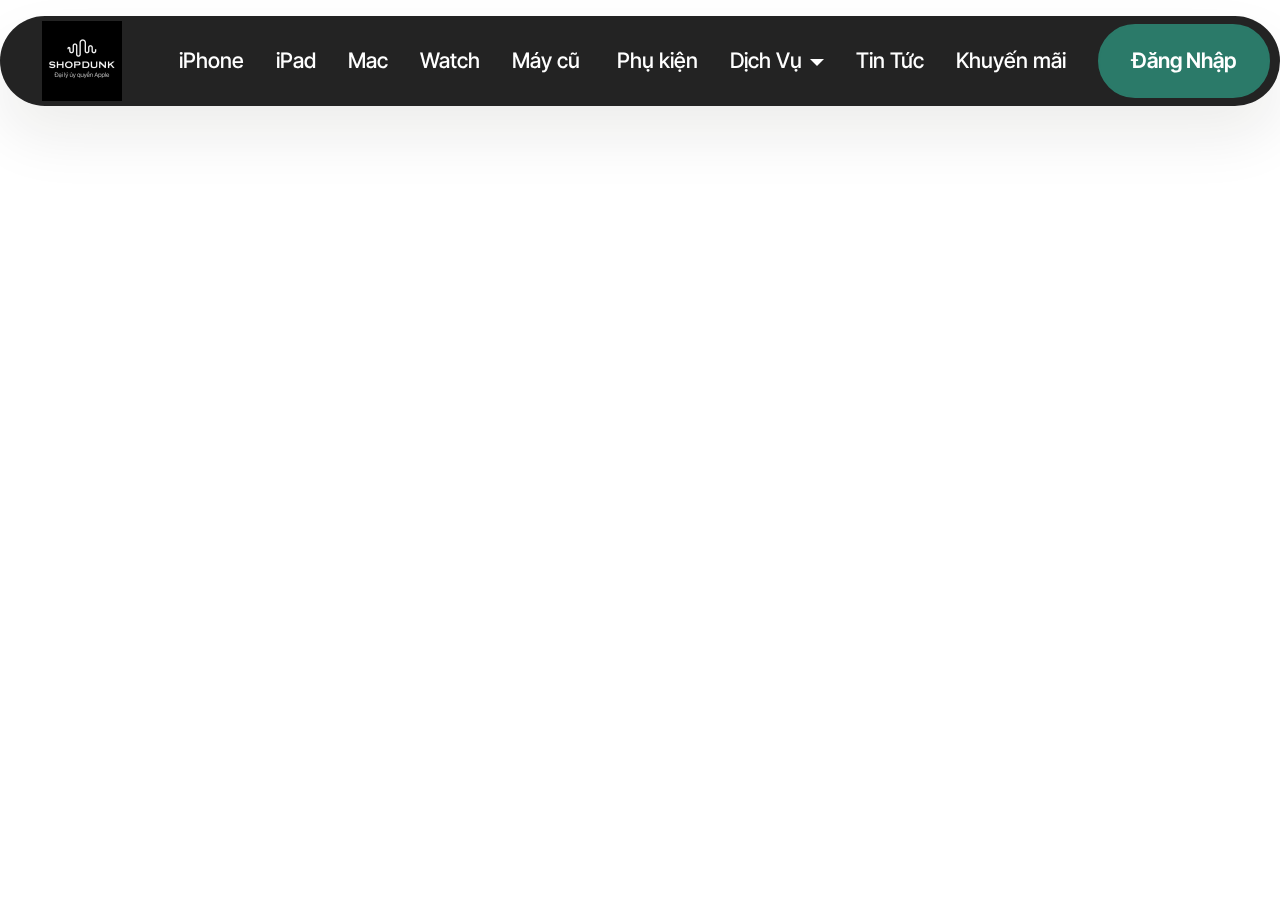
<file: assets/page1.html>
<!DOCTYPE html>
<html  >
<head>
  <!-- Site made with Mobirise Website Builder v5.9.18, https://mobirise.com -->
  <meta charset="UTF-8">
  <meta http-equiv="X-UA-Compatible" content="IE=edge">
  <meta name="generator" content="Mobirise v5.9.18, mobirise.com">
  <meta name="viewport" content="width=device-width, initial-scale=1, minimum-scale=1">
  <link rel="shortcut icon" href="assets/images/image-160x160.png" type="image/x-icon">
  <meta name="description" content="">
  
  
  <title>Page 1</title>
  <link rel="stylesheet" href="assets/web/assets/mobirise-icons2/mobirise2.css">
  <link rel="stylesheet" href="assets/bootstrap/css/bootstrap.min.css">
  <link rel="stylesheet" href="assets/bootstrap/css/bootstrap-grid.min.css">
  <link rel="stylesheet" href="assets/bootstrap/css/bootstrap-reboot.min.css">
  <link rel="stylesheet" href="assets/animatecss/animate.css">
  <link rel="stylesheet" href="assets/dropdown/css/style.css">
  <link rel="stylesheet" href="assets/theme/css/style.css">
  <link rel="preload" href="https://fonts.googleapis.com/css?family=Inter+Tight:100,200,300,400,500,600,700,800,900,100i,200i,300i,400i,500i,600i,700i,800i,900i&display=swap" as="style" onload="this.onload=null;this.rel='stylesheet'">
  <noscript><link rel="stylesheet" href="https://fonts.googleapis.com/css?family=Inter+Tight:100,200,300,400,500,600,700,800,900,100i,200i,300i,400i,500i,600i,700i,800i,900i&display=swap"></noscript>
  <link rel="preload" as="style" href="assets/mobirise/css/mbr-additional.css?v=tjWpw4"><link rel="stylesheet" href="assets/mobirise/css/mbr-additional.css?v=tjWpw4" type="text/css">

  
  
  
</head>
<body>
  
  <section data-bs-version="5.1" class="menu menu2 cid-tJS6tZXiPa" once="menu" id="menu02-1i">
	

	<nav class="navbar navbar-dropdown navbar-fixed-top navbar-expand-lg">
		<div class="container">
			<div class="navbar-brand">
				<span class="navbar-logo">
					<a href="https://shopdunk.com">
						<img src="assets/images/image-160x160.png" alt="Mobirise Website Builder" style="height: 5rem;">
					</a>
				</span>
				
			</div>
			<button class="navbar-toggler" type="button" data-toggle="collapse" data-bs-toggle="collapse" data-target="#navbarSupportedContent" data-bs-target="#navbarSupportedContent" aria-controls="navbarNavAltMarkup" aria-expanded="false" aria-label="Toggle navigation">
				<div class="hamburger">
					<span></span>
					<span></span>
					<span></span>
					<span></span>
				</div>
			</button>
			<div class="collapse navbar-collapse" id="navbarSupportedContent">
				<ul class="navbar-nav nav-dropdown" data-app-modern-menu="true"><li class="nav-item">
						<a class="nav-link link text-danger display-4" href="index.html#header01-7">iPhone</a>
					</li><li class="nav-item"><a class="nav-link link text-danger display-4" href="index.html#header01-7">iPad</a></li><li class="nav-item"><a class="nav-link link text-danger display-4" href="index.html#header01-7">Mac</a></li>
					<li class="nav-item">
						<a class="nav-link link text-danger display-4" href="index.html#features04-w" aria-expanded="false">Watch</a>
					</li>
					<li class="nav-item">
						<a class="nav-link link text-danger display-4" href="index.html#contacts02-9">Máy cũ&nbsp;</a>
					</li><li class="nav-item"><a class="nav-link link text-danger display-4" href="index.html#contacts02-9">Phụ kiện</a></li><li class="nav-item dropdown"><a class="nav-link link dropdown-toggle text-danger show display-4" href="index.html#contacts02-9" data-toggle="dropdown-submenu" data-bs-toggle="dropdown" data-bs-auto-close="outside" aria-expanded="true">Dịch Vụ</a><div class="dropdown-menu show" aria-labelledby="dropdown-186" data-bs-popper="none"><a class="dropdown-item text-danger display-4" href="index.html#contacts02-9">Bảo Hành Ủy <br>Quyền Apple<br>(ShopDunk Care)</a><a class="show dropdown-item text-danger display-4" href="index.html#contacts02-9">Trả góp</a><a class="show dropdown-item text-danger display-4" href="index.html#contacts02-9">Thu cũ đổi mới</a><a class="show dropdown-item text-danger display-4" href="index.html#contacts02-9">WorkShop</a><a class="show dropdown-item text-danger display-4" href="index.html#contacts02-9">MBTL</a><a class="show dropdown-item text-danger display-4" href="index.html#contacts02-9">Sim Thẻ</a><a class="show dropdown-item text-danger display-4" href="index.html#contacts02-9">Apple Care</a><a class="show dropdown-item text-danger display-4" href="index.html#contacts02-9">Bán Hàng Doanh Nghiệp</a></div></li><li class="nav-item"><a class="nav-link link text-danger display-4" href="index.html#contacts02-9">Tin Tức</a></li><li class="nav-item"><a class="nav-link link text-danger display-4" href="index.html#contacts02-9">Khuyến mãi</a></li></ul>
				
				<div class="navbar-buttons mbr-section-btn"><a class="btn btn-primary display-4" href="index.html#form02-6">Đăng Nhập</a></div>
			</div>
		</div>
	</nav>
</section><section class="display-7" style="padding: 0;align-items: center;justify-content: center;flex-wrap: wrap;    align-content: center;display: flex;position: relative;height: 4rem;"><a href="https://mobiri.se/3320592" style="flex: 1 1;height: 4rem;position: absolute;width: 100%;z-index: 1;"><img alt="" style="height: 4rem;" src="[data-uri]"></a><p style="margin: 0;text-align: center;" class="display-7">&#8204;</p><a style="z-index:1" href="https://mobirise.com/builder/ai-website-builder.html">AI Website Software</a></section><script src="assets/bootstrap/js/bootstrap.bundle.min.js"></script>  <script src="assets/smoothscroll/smooth-scroll.js"></script>  <script src="assets/ytplayer/index.js"></script>  <script src="assets/dropdown/js/navbar-dropdown.js"></script>  <script src="assets/theme/js/script.js"></script>  
  
  
  <input name="animation" type="hidden">
  </body>
</html>
</file>
<file: assets/assets/web/assets/mobirise-icons2/mobirise2.css>
@font-face {
  font-family: 'Moririse2';
  font-display: swap;
  src:  url('mobirise2.eot?f2bix4');
  src:  url('mobirise2.eot?f2bix4#iefix') format('embedded-opentype'),
    url('mobirise2.ttf?f2bix4') format('truetype'),
    url('mobirise2.woff?f2bix4') format('woff'),
    url('mobirise2.svg?f2bix4#mobirise2') format('svg');
  font-weight: normal;
  font-style: normal;
}

[class^="mobi-"], [class*=" mobi-"] {
  /* use !important to prevent issues with browser extensions that change fonts */
  font-family: 'Moririse2' !important;
  speak: none;
  font-style: normal;
  font-weight: normal;
  font-variant: normal;
  text-transform: none;
  line-height: 1;

  /* Better Font Rendering =========== */
  -webkit-font-smoothing: antialiased;
  -moz-osx-font-smoothing: grayscale;
}

.mobi-mbri-add-submenu:before {
  content: "\e900";
}
.mobi-mbri-alert:before {
  content: "\e901";
}
.mobi-mbri-align-center:before {
  content: "\e902";
}
.mobi-mbri-align-justify:before {
  content: "\e903";
}
.mobi-mbri-align-left:before {
  content: "\e904";
}
.mobi-mbri-align-right:before {
  content: "\e905";
}
.mobi-mbri-android:before {
  content: "\e906";
}
.mobi-mbri-apple:before {
  content: "\e907";
}
.mobi-mbri-arrow-down:before {
  content: "\e908";
}
.mobi-mbri-arrow-next:before {
  content: "\e909";
}
.mobi-mbri-arrow-prev:before {
  content: "\e90a";
}
.mobi-mbri-arrow-up:before {
  content: "\e90b";
}
.mobi-mbri-bold:before {
  content: "\e90c";
}
.mobi-mbri-bookmark:before {
  content: "\e90d";
}
.mobi-mbri-bootstrap:before {
  content: "\e90e";
}
.mobi-mbri-briefcase:before {
  content: "\e90f";
}
.mobi-mbri-browse:before {
  content: "\e910";
}
.mobi-mbri-bulleted-list:before {
  content: "\e911";
}
.mobi-mbri-calendar:before {
  content: "\e912";
}
.mobi-mbri-camera:before {
  content: "\e913";
}
.mobi-mbri-cart-add:before {
  content: "\e914";
}
.mobi-mbri-cart-full:before {
  content: "\e915";
}
.mobi-mbri-cash:before {
  content: "\e916";
}
.mobi-mbri-change-style:before {
  content: "\e917";
}
.mobi-mbri-chat:before {
  content: "\e918";
}
.mobi-mbri-clock:before {
  content: "\e919";
}
.mobi-mbri-close:before {
  content: "\e91a";
}
.mobi-mbri-cloud:before {
  content: "\e91b";
}
.mobi-mbri-code:before {
  content: "\e91c";
}
.mobi-mbri-contact-form:before {
  content: "\e91d";
}
.mobi-mbri-credit-card:before {
  content: "\e91e";
}
.mobi-mbri-cursor-click:before {
  content: "\e91f";
}
.mobi-mbri-cust-feedback:before {
  content: "\e920";
}
.mobi-mbri-database:before {
  content: "\e921";
}
.mobi-mbri-delivery:before {
  content: "\e922";
}
.mobi-mbri-desktop:before {
  content: "\e923";
}
.mobi-mbri-devices:before {
  content: "\e924";
}
.mobi-mbri-down:before {
  content: "\e925";
}
.mobi-mbri-download-2:before {
  content: "\e926";
}
.mobi-mbri-download:before {
  content: "\e927";
}
.mobi-mbri-drag-n-drop-2:before {
  content: "\e928";
}
.mobi-mbri-drag-n-drop:before {
  content: "\e929";
}
.mobi-mbri-edit-2:before {
  content: "\e92a";
}
.mobi-mbri-edit:before {
  content: "\e92b";
}
.mobi-mbri-error:before {
  content: "\e92c";
}
.mobi-mbri-extension:before {
  content: "\e92d";
}
.mobi-mbri-features:before {
  content: "\e92e";
}
.mobi-mbri-file:before {
  content: "\e92f";
}
.mobi-mbri-flag:before {
  content: "\e930";
}
.mobi-mbri-folder:before {
  content: "\e931";
}
.mobi-mbri-gift:before {
  content: "\e932";
}
.mobi-mbri-github:before {
  content: "\e933";
}
.mobi-mbri-globe-2:before {
  content: "\e934";
}
.mobi-mbri-globe:before {
  content: "\e935";
}
.mobi-mbri-growing-chart:before {
  content: "\e936";
}
.mobi-mbri-hearth:before {
  content: "\e937";
}
.mobi-mbri-help:before {
  content: "\e938";
}
.mobi-mbri-home:before {
  content: "\e939";
}
.mobi-mbri-hot-cup:before {
  content: "\e93a";
}
.mobi-mbri-idea:before {
  content: "\e93b";
}
.mobi-mbri-image-gallery:before {
  content: "\e93c";
}
.mobi-mbri-image-slider:before {
  content: "\e93d";
}
.mobi-mbri-info:before {
  content: "\e93e";
}
.mobi-mbri-italic:before {
  content: "\e93f";
}
.mobi-mbri-key:before {
  content: "\e940";
}
.mobi-mbri-laptop:before {
  content: "\e941";
}
.mobi-mbri-layers:before {
  content: "\e942";
}
.mobi-mbri-left-right:before {
  content: "\e943";
}
.mobi-mbri-left:before {
  content: "\e944";
}
.mobi-mbri-letter:before {
  content: "\e945";
}
.mobi-mbri-like:before {
  content: "\e946";
}
.mobi-mbri-link:before {
  content: "\e947";
}
.mobi-mbri-lock:before {
  content: "\e948";
}
.mobi-mbri-login:before {
  content: "\e949";
}
.mobi-mbri-logout:before {
  content: "\e94a";
}
.mobi-mbri-magic-stick:before {
  content: "\e94b";
}
.mobi-mbri-map-pin:before {
  content: "\e94c";
}
.mobi-mbri-menu:before {
  content: "\e94d";
}
.mobi-mbri-mobile-2:before {
  content: "\e94e";
}
.mobi-mbri-mobile-horizontal:before {
  content: "\e94f";
}
.mobi-mbri-mobile:before {
  content: "\e950";
}
.mobi-mbri-mobirise:before {
  content: "\e951";
}
.mobi-mbri-more-horizontal:before {
  content: "\e952";
}
.mobi-mbri-more-vertical:before {
  content: "\e953";
}
.mobi-mbri-music:before {
  content: "\e954";
}
.mobi-mbri-new-file:before {
  content: "\e955";
}
.mobi-mbri-numbered-list:before {
  content: "\e956";
}
.mobi-mbri-opened-folder:before {
  content: "\e957";
}
.mobi-mbri-pages:before {
  content: "\e958";
}
.mobi-mbri-paper-plane:before {
  content: "\e959";
}
.mobi-mbri-paperclip:before {
  content: "\e95a";
}
.mobi-mbri-phone:before {
  content: "\e95b";
}
.mobi-mbri-photo:before {
  content: "\e95c";
}
.mobi-mbri-photos:before {
  content: "\e95d";
}
.mobi-mbri-pin:before {
  content: "\e95e";
}
.mobi-mbri-play:before {
  content: "\e95f";
}
.mobi-mbri-plus:before {
  content: "\e960";
}
.mobi-mbri-preview:before {
  content: "\e961";
}
.mobi-mbri-print:before {
  content: "\e962";
}
.mobi-mbri-protect:before {
  content: "\e963";
}
.mobi-mbri-question:before {
  content: "\e964";
}
.mobi-mbri-quote-left:before {
  content: "\e965";
}
.mobi-mbri-quote-right:before {
  content: "\e966";
}
.mobi-mbri-redo:before {
  content: "\e967";
}
.mobi-mbri-refresh:before {
  content: "\e968";
}
.mobi-mbri-responsive-2:before {
  content: "\e969";
}
.mobi-mbri-responsive:before {
  content: "\e96a";
}
.mobi-mbri-right:before {
  content: "\e96b";
}
.mobi-mbri-rocket:before {
  content: "\e96c";
}
.mobi-mbri-sad-face:before {
  content: "\e96d";
}
.mobi-mbri-sale:before {
  content: "\e96e";
}
.mobi-mbri-save:before {
  content: "\e96f";
}
.mobi-mbri-search:before {
  content: "\e970";
}
.mobi-mbri-setting-2:before {
  content: "\e971";
}
.mobi-mbri-setting-3:before {
  content: "\e972";
}
.mobi-mbri-setting:before {
  content: "\e973";
}
.mobi-mbri-share:before {
  content: "\e974";
}
.mobi-mbri-shopping-bag:before {
  content: "\e975";
}
.mobi-mbri-shopping-basket:before {
  content: "\e976";
}
.mobi-mbri-shopping-cart:before {
  content: "\e977";
}
.mobi-mbri-sites:before {
  content: "\e978";
}
.mobi-mbri-smile-face:before {
  content: "\e979";
}
.mobi-mbri-speed:before {
  content: "\e97a";
}
.mobi-mbri-star:before {
  content: "\e97b";
}
.mobi-mbri-success:before {
  content: "\e97c";
}
.mobi-mbri-sun:before {
  content: "\e97d";
}
.mobi-mbri-sun2:before {
  content: "\e97e";
}
.mobi-mbri-tablet-vertical:before {
  content: "\e97f";
}
.mobi-mbri-tablet:before {
  content: "\e980";
}
.mobi-mbri-target:before {
  content: "\e981";
}
.mobi-mbri-timer:before {
  content: "\e982";
}
.mobi-mbri-to-ftp:before {
  content: "\e983";
}
.mobi-mbri-to-local-drive:before {
  content: "\e984";
}
.mobi-mbri-touch-swipe:before {
  content: "\e985";
}
.mobi-mbri-touch:before {
  content: "\e986";
}
.mobi-mbri-trash:before {
  content: "\e987";
}
.mobi-mbri-underline:before {
  content: "\e988";
}
.mobi-mbri-undo:before {
  content: "\e989";
}
.mobi-mbri-unlink:before {
  content: "\e98a";
}
.mobi-mbri-unlock:before {
  content: "\e98b";
}
.mobi-mbri-up-down:before {
  content: "\e98c";
}
.mobi-mbri-up:before {
  content: "\e98d";
}
.mobi-mbri-update:before {
  content: "\e98e";
}
.mobi-mbri-upload-2:before {
  content: "\e98f";
}
.mobi-mbri-upload:before {
  content: "\e990";
}
.mobi-mbri-user-2:before {
  content: "\e991";
}
.mobi-mbri-user:before {
  content: "\e992";
}
.mobi-mbri-users:before {
  content: "\e993";
}
.mobi-mbri-video-play:before {
  content: "\e994";
}
.mobi-mbri-video:before {
  content: "\e995";
}
.mobi-mbri-watch:before {
  content: "\e996";
}
.mobi-mbri-website-theme-2:before {
  content: "\e997";
}
.mobi-mbri-website-theme:before {
  content: "\e998";
}
.mobi-mbri-wifi:before {
  content: "\e999";
}
.mobi-mbri-windows:before {
  content: "\e99a";
}
.mobi-mbri-zoom-in:before {
  content: "\e99b";
}
.mobi-mbri-zoom-out:before {
  content: "\e99c";
}
</file>
<file: assets/assets/parallax/jarallax.css>
.jarallax {
    position: relative;
    z-index: 0;
}
.jarallax > .jarallax-img {
    position: absolute;
    object-fit: cover;
    /* support for plugin https://github.com/bfred-it/object-fit-images */
    font-family: 'object-fit: cover;';
    top: 0;
    left: 0;
    width: 100%;
    height: 100%;
    z-index: -1;
}
</file>
<file: assets/assets/dropdown/css/style.css>
.navbar-dropdown {
  left: 0;
  padding: 0;
  position: absolute;
  right: 0;
  top: 0;
  transition: all 0.45s ease;
  z-index: 1030;
  background: #282828; }
  .navbar-dropdown .navbar-logo {
    margin-right: 0.8rem;
    transition: margin 0.3s ease-in-out;
    vertical-align: middle; }
    .navbar-dropdown .navbar-logo img {
      height: 3.125rem;
      transition: all 0.3s ease-in-out; }
    .navbar-dropdown .navbar-logo.mbr-iconfont {
      font-size: 3.125rem;
      line-height: 3.125rem; }
  .navbar-dropdown .navbar-caption {
    font-weight: 700;
    white-space: normal;
    vertical-align: -4px;
    line-height: 3.125rem !important; }
    .navbar-dropdown .navbar-caption, .navbar-dropdown .navbar-caption:hover {
      color: inherit;
      text-decoration: none; }
  .navbar-dropdown .mbr-iconfont + .navbar-caption {
    vertical-align: -1px; }
  .navbar-dropdown.navbar-fixed-top {
    position: fixed; }
  .navbar-dropdown .navbar-brand span {
    vertical-align: -4px; }
  .navbar-dropdown.bg-color.transparent {
    background: none; }
  .navbar-dropdown.navbar-short .navbar-brand {
    padding: 0.625rem 0; }
    .navbar-dropdown.navbar-short .navbar-brand span {
      vertical-align: -1px; }
  .navbar-dropdown.navbar-short .navbar-caption {
    line-height: 2.375rem !important;
    vertical-align: -2px; }
  .navbar-dropdown.navbar-short .navbar-logo {
    margin-right: 0.5rem; }
    .navbar-dropdown.navbar-short .navbar-logo img {
      height: 2.375rem; }
    .navbar-dropdown.navbar-short .navbar-logo.mbr-iconfont {
      font-size: 2.375rem;
      line-height: 2.375rem; }
  .navbar-dropdown.navbar-short .mbr-table-cell {
    height: 3.625rem; }
  .navbar-dropdown .navbar-close {
    left: 0.6875rem;
    position: fixed;
    top: 0.75rem;
    z-index: 1000; }
  .navbar-dropdown .hamburger-icon {
    content: "";
    display: inline-block;
    vertical-align: middle;
    width: 16px;
    -webkit-box-shadow: 0 -6px 0 1px #282828,0 0 0 1px #282828,0 6px 0 1px #282828;
    -moz-box-shadow: 0 -6px 0 1px #282828,0 0 0 1px #282828,0 6px 0 1px #282828;
    box-shadow: 0 -6px 0 1px #282828,0 0 0 1px #282828,0 6px 0 1px #282828; }

.dropdown-menu .dropdown-toggle[data-toggle="dropdown-submenu"]::after {
  border-bottom: 0.35em solid transparent;
  border-left: 0.35em solid;
  border-right: 0;
  border-top: 0.35em solid transparent;
  margin-left: 0.3rem; }

.dropdown-menu .dropdown-item:focus {
  outline: 0; }

.nav-dropdown {
  font-size: 0.75rem;
  font-weight: 500;
  height: auto !important; }
  .nav-dropdown .nav-btn {
    padding-left: 1rem; }
  .nav-dropdown .link {
    margin: .667em 1.667em;
    font-weight: 500;
    padding: 0;
    transition: color .2s ease-in-out; }
    .nav-dropdown .link.dropdown-toggle {
      margin-right: 2.583em; }
      .nav-dropdown .link.dropdown-toggle::after {
        margin-left: .25rem;
        border-top: 0.35em solid;
        border-right: 0.35em solid transparent;
        border-left: 0.35em solid transparent;
        border-bottom: 0; }
      .nav-dropdown .link.dropdown-toggle[aria-expanded="true"] {
        margin: 0;
        padding: 0.667em 3.263em  0.667em 1.667em; }
  .nav-dropdown .link::after,
  .nav-dropdown .dropdown-item::after {
    color: inherit; }
  .nav-dropdown .btn {
    font-size: 0.75rem;
    font-weight: 700;
    letter-spacing: 0;
    margin-bottom: 0;
    padding-left: 1.25rem;
    padding-right: 1.25rem; }
  .nav-dropdown .dropdown-menu {
    border-radius: 0;
    border: 0;
    left: 0;
    margin: 0;
    padding-bottom: 1.25rem;
    padding-top: 1.25rem;
    position: relative; }
  .nav-dropdown .dropdown-submenu {
    margin-left: 0.125rem;
    top: 0; }
  .nav-dropdown .dropdown-item {
    font-weight: 500;
    line-height: 2;
    padding: 0.3846em 4.615em 0.3846em 1.5385em;
    position: relative;
    transition: color .2s ease-in-out, background-color .2s ease-in-out; }
    .nav-dropdown .dropdown-item::after {
      margin-top: -0.3077em;
      position: absolute;
      right: 1.1538em;
      top: 50%; }
    .nav-dropdown .dropdown-item:focus, .nav-dropdown .dropdown-item:hover {
      background: none; }

@media (max-width: 767px) {
  .nav-dropdown.navbar-toggleable-sm {
    bottom: 0;
    display: none;
    left: 0;
    overflow-x: hidden;
    position: fixed;
    top: 0;
    transform: translateX(-100%);
    -ms-transform: translateX(-100%);
    -webkit-transform: translateX(-100%);
    width: 18.75rem;
    z-index: 999; } }
.nav-dropdown.navbar-toggleable-xl {
  bottom: 0;
  display: none;
  left: 0;
  overflow-x: hidden;
  position: fixed;
  top: 0;
  transform: translateX(-100%);
  -ms-transform: translateX(-100%);
  -webkit-transform: translateX(-100%);
  width: 18.75rem;
  z-index: 999; }

.nav-dropdown-sm {
  display: block !important;
  overflow-x: hidden;
  overflow: auto;
  padding-top: 3.875rem; }
  .nav-dropdown-sm::after {
    content: "";
    display: block;
    height: 3rem;
    width: 100%; }
  .nav-dropdown-sm.collapse.in ~ .navbar-close {
    display: block !important; }
  .nav-dropdown-sm.collapsing, .nav-dropdown-sm.collapse.in {
    transform: translateX(0);
    -ms-transform: translateX(0);
    -webkit-transform: translateX(0);
    transition: all 0.25s ease-out;
    -webkit-transition: all 0.25s ease-out;
    background: #282828; }
  .nav-dropdown-sm.collapsing[aria-expanded="false"] {
    transform: translateX(-100%);
    -ms-transform: translateX(-100%);
    -webkit-transform: translateX(-100%); }
  .nav-dropdown-sm .nav-item {
    display: block;
    margin-left: 0 !important;
    padding-left: 0; }
  .nav-dropdown-sm .link,
  .nav-dropdown-sm .dropdown-item {
    border-top: 1px dotted rgba(255, 255, 255, 0.1);
    font-size: 0.8125rem;
    line-height: 1.6;
    margin: 0 !important;
    padding: 0.875rem 2.4rem 0.875rem 1.5625rem !important;
    position: relative;
    white-space: normal; }
    .nav-dropdown-sm .link:focus, .nav-dropdown-sm .link:hover,
    .nav-dropdown-sm .dropdown-item:focus,
    .nav-dropdown-sm .dropdown-item:hover {
      background: rgba(0, 0, 0, 0.2) !important;
      color: #c0a375; }
  .nav-dropdown-sm .nav-btn {
    position: relative;
    padding: 1.5625rem 1.5625rem 0 1.5625rem; }
    .nav-dropdown-sm .nav-btn::before {
      border-top: 1px dotted rgba(255, 255, 255, 0.1);
      content: "";
      left: 0;
      position: absolute;
      top: 0;
      width: 100%; }
    .nav-dropdown-sm .nav-btn + .nav-btn {
      padding-top: 0.625rem; }
      .nav-dropdown-sm .nav-btn + .nav-btn::before {
        display: none; }
  .nav-dropdown-sm .btn {
    padding: 0.625rem 0; }
  .nav-dropdown-sm .dropdown-toggle[data-toggle="dropdown-submenu"]::after {
    margin-left: .25rem;
    border-top: 0.35em solid;
    border-right: 0.35em solid transparent;
    border-left: 0.35em solid transparent;
    border-bottom: 0; }
  .nav-dropdown-sm .dropdown-toggle[data-toggle="dropdown-submenu"][aria-expanded="true"]::after {
    border-top: 0;
    border-right: 0.35em solid transparent;
    border-left: 0.35em solid transparent;
    border-bottom: 0.35em solid; }
  .nav-dropdown-sm .dropdown-menu {
    margin: 0;
    padding: 0;
    position: relative;
    top: 0;
    left: 0;
    width: 100%;
    border: 0;
    float: none;
    border-radius: 0;
    background: none; }
  .nav-dropdown-sm .dropdown-submenu {
    left: 100%;
    margin-left: 0.125rem;
    margin-top: -1.25rem;
    top: 0; }

.navbar-toggleable-sm .nav-dropdown .dropdown-menu {
  position: absolute; }

.navbar-toggleable-sm .nav-dropdown .dropdown-submenu {
  left: 100%;
  margin-left: 0.125rem;
  margin-top: -1.25rem;
  top: 0; }

.navbar-toggleable-sm.opened .nav-dropdown .dropdown-menu {
  position: relative; }

.navbar-toggleable-sm.opened .nav-dropdown .dropdown-submenu {
  left: 0;
  margin-left: 00rem;
  margin-top: 0rem;
  top: 0; }

.is-builder .nav-dropdown.collapsing {
  transition: none !important; }
</file>
<file: assets/assets/socicon/css/styles.css>
@charset "UTF-8";

@font-face {
  font-family: 'Socicon';
  src:  url('../fonts/socicon.eot');
  src:  url('../fonts/socicon.eot?#iefix') format('embedded-opentype'),
    url('../fonts/socicon.woff2') format('woff2'),
    url('../fonts/socicon.ttf') format('truetype'),
    url('../fonts/socicon.woff') format('woff'),
    url('../fonts/socicon.svg#socicon') format('svg');
  font-weight: normal;
  font-style: normal;
  font-display: swap;
}

[data-icon]:before {
  font-family: "socicon" !important;
  content: attr(data-icon);
  font-style: normal !important;
  font-weight: normal !important;
  font-variant: normal !important;
  text-transform: none !important;
  speak: none;
  line-height: 1;
  -webkit-font-smoothing: antialiased;
  -moz-osx-font-smoothing: grayscale;
}

[class^="socicon-"], [class*=" socicon-"] {
  /* use !important to prevent issues with browser extensions that change fonts */
  font-family: 'Socicon' !important;
  speak: none;
  font-style: normal;
  font-weight: normal;
  font-variant: normal;
  text-transform: none;
  line-height: 1;

  /* Better Font Rendering =========== */
  -webkit-font-smoothing: antialiased;
  -moz-osx-font-smoothing: grayscale;
}

.socicon-500px:before {
  content: "\e000";
}
.socicon-8tracks:before {
  content: "\e001";
}
.socicon-airbnb:before {
  content: "\e002";
}
.socicon-alliance:before {
  content: "\e003";
}
.socicon-amazon:before {
  content: "\e004";
}
.socicon-amplement:before {
  content: "\e005";
}
.socicon-android:before {
  content: "\e006";
}
.socicon-angellist:before {
  content: "\e007";
}
.socicon-apple:before {
  content: "\e008";
}
.socicon-appnet:before {
  content: "\e009";
}
.socicon-baidu:before {
  content: "\e00a";
}
.socicon-bandcamp:before {
  content: "\e00b";
}
.socicon-battlenet:before {
  content: "\e00c";
}
.socicon-mixer:before {
  content: "\e00d";
}
.socicon-bebee:before {
  content: "\e00e";
}
.socicon-bebo:before {
  content: "\e00f";
}
.socicon-behance:before {
  content: "\e010";
}
.socicon-blizzard:before {
  content: "\e011";
}
.socicon-blogger:before {
  content: "\e012";
}
.socicon-buffer:before {
  content: "\e013";
}
.socicon-chrome:before {
  content: "\e014";
}
.socicon-coderwall:before {
  content: "\e015";
}
.socicon-curse:before {
  content: "\e016";
}
.socicon-dailymotion:before {
  content: "\e017";
}
.socicon-deezer:before {
  content: "\e018";
}
.socicon-delicious:before {
  content: "\e019";
}
.socicon-deviantart:before {
  content: "\e01a";
}
.socicon-diablo:before {
  content: "\e01b";
}
.socicon-digg:before {
  content: "\e01c";
}
.socicon-discord:before {
  content: "\e01d";
}
.socicon-disqus:before {
  content: "\e01e";
}
.socicon-douban:before {
  content: "\e01f";
}
.socicon-draugiem:before {
  content: "\e020";
}
.socicon-dribbble:before {
  content: "\e021";
}
.socicon-drupal:before {
  content: "\e022";
}
.socicon-ebay:before {
  content: "\e023";
}
.socicon-ello:before {
  content: "\e024";
}
.socicon-endomodo:before {
  content: "\e025";
}
.socicon-envato:before {
  content: "\e026";
}
.socicon-etsy:before {
  content: "\e027";
}
.socicon-facebook:before {
  content: "\e028";
}
.socicon-feedburner:before {
  content: "\e029";
}
.socicon-filmweb:before {
  content: "\e02a";
}
.socicon-firefox:before {
  content: "\e02b";
}
.socicon-flattr:before {
  content: "\e02c";
}
.socicon-flickr:before {
  content: "\e02d";
}
.socicon-formulr:before {
  content: "\e02e";
}
.socicon-forrst:before {
  content: "\e02f";
}
.socicon-foursquare:before {
  content: "\e030";
}
.socicon-friendfeed:before {
  content: "\e031";
}
.socicon-github:before {
  content: "\e032";
}
.socicon-goodreads:before {
  content: "\e033";
}
.socicon-google:before {
  content: "\e034";
}
.socicon-googlescholar:before {
  content: "\e035";
}
.socicon-googlegroups:before {
  content: "\e036";
}
.socicon-googlephotos:before {
  content: "\e037";
}
.socicon-googleplus:before {
  content: "\e038";
}
.socicon-grooveshark:before {
  content: "\e039";
}
.socicon-hackerrank:before {
  content: "\e03a";
}
.socicon-hearthstone:before {
  content: "\e03b";
}
.socicon-hellocoton:before {
  content: "\e03c";
}
.socicon-heroes:before {
  content: "\e03d";
}
.socicon-smashcast:before {
  content: "\e03e";
}
.socicon-horde:before {
  content: "\e03f";
}
.socicon-houzz:before {
  content: "\e040";
}
.socicon-icq:before {
  content: "\e041";
}
.socicon-identica:before {
  content: "\e042";
}
.socicon-imdb:before {
  content: "\e043";
}
.socicon-instagram:before {
  content: "\e044";
}
.socicon-issuu:before {
  content: "\e045";
}
.socicon-istock:before {
  content: "\e046";
}
.socicon-itunes:before {
  content: "\e047";
}
.socicon-keybase:before {
  content: "\e048";
}
.socicon-lanyrd:before {
  content: "\e049";
}
.socicon-lastfm:before {
  content: "\e04a";
}
.socicon-line:before {
  content: "\e04b";
}
.socicon-linkedin:before {
  content: "\e04c";
}
.socicon-livejournal:before {
  content: "\e04d";
}
.socicon-lyft:before {
  content: "\e04e";
}
.socicon-macos:before {
  content: "\e04f";
}
.socicon-mail:before {
  content: "\e050";
}
.socicon-medium:before {
  content: "\e051";
}
.socicon-meetup:before {
  content: "\e052";
}
.socicon-mixcloud:before {
  content: "\e053";
}
.socicon-modelmayhem:before {
  content: "\e054";
}
.socicon-mumble:before {
  content: "\e055";
}
.socicon-myspace:before {
  content: "\e056";
}
.socicon-newsvine:before {
  content: "\e057";
}
.socicon-nintendo:before {
  content: "\e058";
}
.socicon-npm:before {
  content: "\e059";
}
.socicon-odnoklassniki:before {
  content: "\e05a";
}
.socicon-openid:before {
  content: "\e05b";
}
.socicon-opera:before {
  content: "\e05c";
}
.socicon-outlook:before {
  content: "\e05d";
}
.socicon-overwatch:before {
  content: "\e05e";
}
.socicon-patreon:before {
  content: "\e05f";
}
.socicon-paypal:before {
  content: "\e060";
}
.socicon-periscope:before {
  content: "\e061";
}
.socicon-persona:before {
  content: "\e062";
}
.socicon-pinterest:before {
  content: "\e063";
}
.socicon-play:before {
  content: "\e064";
}
.socicon-player:before {
  content: "\e065";
}
.socicon-playstation:before {
  content: "\e066";
}
.socicon-pocket:before {
  content: "\e067";
}
.socicon-qq:before {
  content: "\e068";
}
.socicon-quora:before {
  content: "\e069";
}
.socicon-raidcall:before {
  content: "\e06a";
}
.socicon-ravelry:before {
  content: "\e06b";
}
.socicon-reddit:before {
  content: "\e06c";
}
.socicon-renren:before {
  content: "\e06d";
}
.socicon-researchgate:before {
  content: "\e06e";
}
.socicon-residentadvisor:before {
  content: "\e06f";
}
.socicon-reverbnation:before {
  content: "\e070";
}
.socicon-rss:before {
  content: "\e071";
}
.socicon-sharethis:before {
  content: "\e072";
}
.socicon-skype:before {
  content: "\e073";
}
.socicon-slideshare:before {
  content: "\e074";
}
.socicon-smugmug:before {
  content: "\e075";
}
.socicon-snapchat:before {
  content: "\e076";
}
.socicon-songkick:before {
  content: "\e077";
}
.socicon-soundcloud:before {
  content: "\e078";
}
.socicon-spotify:before {
  content: "\e079";
}
.socicon-stackexchange:before {
  content: "\e07a";
}
.socicon-stackoverflow:before {
  content: "\e07b";
}
.socicon-starcraft:before {
  content: "\e07c";
}
.socicon-stayfriends:before {
  content: "\e07d";
}
.socicon-steam:before {
  content: "\e07e";
}
.socicon-storehouse:before {
  content: "\e07f";
}
.socicon-strava:before {
  content: "\e080";
}
.socicon-streamjar:before {
  content: "\e081";
}
.socicon-stumbleupon:before {
  content: "\e082";
}
.socicon-swarm:before {
  content: "\e083";
}
.socicon-teamspeak:before {
  content: "\e084";
}
.socicon-teamviewer:before {
  content: "\e085";
}
.socicon-technorati:before {
  content: "\e086";
}
.socicon-telegram:before {
  content: "\e087";
}
.socicon-tripadvisor:before {
  content: "\e088";
}
.socicon-tripit:before {
  content: "\e089";
}
.socicon-triplej:before {
  content: "\e08a";
}
.socicon-tumblr:before {
  content: "\e08b";
}
.socicon-twitch:before {
  content: "\e08c";
}
.socicon-twitter:before {
  content: "\e08d";
}
.socicon-uber:before {
  content: "\e08e";
}
.socicon-ventrilo:before {
  content: "\e08f";
}
.socicon-viadeo:before {
  content: "\e090";
}
.socicon-viber:before {
  content: "\e091";
}
.socicon-viewbug:before {
  content: "\e092";
}
.socicon-vimeo:before {
  content: "\e093";
}
.socicon-vine:before {
  content: "\e094";
}
.socicon-vkontakte:before {
  content: "\e095";
}
.socicon-warcraft:before {
  content: "\e096";
}
.socicon-wechat:before {
  content: "\e097";
}
.socicon-weibo:before {
  content: "\e098";
}
.socicon-whatsapp:before {
  content: "\e099";
}
.socicon-wikipedia:before {
  content: "\e09a";
}
.socicon-windows:before {
  content: "\e09b";
}
.socicon-wordpress:before {
  content: "\e09c";
}
.socicon-wykop:before {
  content: "\e09d";
}
.socicon-xbox:before {
  content: "\e09e";
}
.socicon-xing:before {
  content: "\e09f";
}
.socicon-yahoo:before {
  content: "\e0a0";
}
.socicon-yammer:before {
  content: "\e0a1";
}
.socicon-yandex:before {
  content: "\e0a2";
}
.socicon-yelp:before {
  content: "\e0a3";
}
.socicon-younow:before {
  content: "\e0a4";
}
.socicon-youtube:before {
  content: "\e0a5";
}
.socicon-zapier:before {
  content: "\e0a6";
}
.socicon-zerply:before {
  content: "\e0a7";
}
.socicon-zomato:before {
  content: "\e0a8";
}
.socicon-zynga:before {
  content: "\e0a9";
}
.socicon-spreadshirt:before {
  content: "\e901";
}
.socicon-gamejolt:before {
  content: "\e902";
}
.socicon-trello:before {
  content: "\e903";
}
.socicon-tunein:before {
  content: "\e904";
}
.socicon-bloglovin:before {
  content: "\e905";
}
.socicon-gamewisp:before {
  content: "\e906";
}
.socicon-messenger:before {
  content: "\e907";
}
.socicon-pandora:before {
  content: "\e908";
}
.socicon-augment:before {
  content: "\e909";
}
.socicon-bitbucket:before {
  content: "\e90a";
}
.socicon-fyuse:before {
  content: "\e90b";
}
.socicon-yt-gaming:before {
  content: "\e90c";
}
.socicon-sketchfab:before {
  content: "\e90d";
}
.socicon-mobcrush:before {
  content: "\e90e";
}
.socicon-microsoft:before {
  content: "\e90f";
}
.socicon-realtor:before {
  content: "\e910";
}
.socicon-tidal:before {
  content: "\e911";
}
.socicon-qobuz:before {
  content: "\e912";
}
.socicon-natgeo:before {
  content: "\e913";
}
.socicon-mastodon:before {
  content: "\e914";
}
.socicon-unsplash:before {
  content: "\e915";
}
.socicon-homeadvisor:before {
  content: "\e916";
}
.socicon-angieslist:before {
  content: "\e917";
}
.socicon-codepen:before {
  content: "\e918";
}
.socicon-slack:before {
  content: "\e919";
}
.socicon-openaigym:before {
  content: "\e91a";
}
.socicon-logmein:before {
  content: "\e91b";
}
.socicon-fiverr:before {
  content: "\e91c";
}
.socicon-gotomeeting:before {
  content: "\e91d";
}
.socicon-aliexpress:before {
  content: "\e91e";
}
.socicon-guru:before {
  content: "\e91f";
}
.socicon-appstore:before {
  content: "\e920";
}
.socicon-homes:before {
  content: "\e921";
}
.socicon-zoom:before {
  content: "\e922";
}
.socicon-alibaba:before {
  content: "\e923";
}
.socicon-craigslist:before {
  content: "\e924";
}
.socicon-wix:before {
  content: "\e925";
}
.socicon-redfin:before {
  content: "\e926";
}
.socicon-googlecalendar:before {
  content: "\e927";
}
.socicon-shopify:before {
  content: "\e928";
}
.socicon-freelancer:before {
  content: "\e929";
}
.socicon-seedrs:before {
  content: "\e92a";
}
.socicon-bing:before {
  content: "\e92b";
}
.socicon-doodle:before {
  content: "\e92c";
}
.socicon-bonanza:before {
  content: "\e92d";
}
.socicon-squarespace:before {
  content: "\e92e";
}
.socicon-toptal:before {
  content: "\e92f";
}
.socicon-gust:before {
  content: "\e930";
}
.socicon-ask:before {
  content: "\e931";
}
.socicon-trulia:before {
  content: "\e932";
}
.socicon-loomly:before {
  content: "\e933";
}
.socicon-ghost:before {
  content: "\e934";
}
.socicon-upwork:before {
  content: "\e935";
}
.socicon-fundable:before {
  content: "\e936";
}
.socicon-booking:before {
  content: "\e937";
}
.socicon-googlemaps:before {
  content: "\e938";
}
.socicon-zillow:before {
  content: "\e939";
}
.socicon-niconico:before {
  content: "\e93a";
}
.socicon-toneden:before {
  content: "\e93b";
}
.socicon-crunchbase:before {
  content: "\e93c";
}
.socicon-homefy:before {
  content: "\e93d";
}
.socicon-calendly:before {
  content: "\e93e";
}
.socicon-livemaster:before {
  content: "\e93f";
}
.socicon-udemy:before {
  content: "\e940";
}
.socicon-codered:before {
  content: "\e941";
}
.socicon-origin:before {
  content: "\e942";
}
.socicon-nextdoor:before {
  content: "\e943";
}
.socicon-portfolio:before {
  content: "\e944";
}
.socicon-instructables:before {
  content: "\e945";
}
.socicon-gitlab:before {
  content: "\e946";
}
.socicon-hackernews:before {
  content: "\e947";
}
.socicon-smashwords:before {
  content: "\e948";
}
.socicon-kobo:before {
  content: "\e949";
}
.socicon-bookbub:before {
  content: "\e94a";
}
.socicon-mailru:before {
  content: "\e94b";
}
.socicon-moddb:before {
  content: "\e94c";
}
.socicon-indiedb:before {
  content: "\e94d";
}
.socicon-traxsource:before {
  content: "\e94e";
}
.socicon-gamefor:before {
  content: "\e94f";
}
.socicon-pixiv:before {
  content: "\e950";
}
.socicon-myanimelist:before {
  content: "\e951";
}
.socicon-blackberry:before {
  content: "\e952";
}
.socicon-wickr:before {
  content: "\e953";
}
.socicon-spip:before {
  content: "\e954";
}
.socicon-napster:before {
  content: "\e955";
}
.socicon-beatport:before {
  content: "\e956";
}
.socicon-hackerone:before {
  content: "\e957";
}
.socicon-internet:before {
  content: "\e958";
}
.socicon-ubuntu:before {
  content: "\e959";
}
.socicon-artstation:before {
  content: "\e95a";
}
.socicon-invision:before {
  content: "\e95b";
}
.socicon-torial:before {
  content: "\e95c";
}
.socicon-collectorz:before {
  content: "\e95d";
}
.socicon-seenthis:before {
  content: "\e95e";
}
.socicon-googleplaymusic:before {
  content: "\e95f";
}
.socicon-debian:before {
  content: "\e960";
}
.socicon-filmfreeway:before {
  content: "\e961";
}
.socicon-gnome:before {
  content: "\e962";
}
.socicon-itchio:before {
  content: "\e963";
}
.socicon-jamendo:before {
  content: "\e964";
}
.socicon-mix:before {
  content: "\e965";
}
.socicon-sharepoint:before {
  content: "\e966";
}
.socicon-tinder:before {
  content: "\e967";
}
.socicon-windguru:before {
  content: "\e968";
}
.socicon-cdbaby:before {
  content: "\e969";
}
.socicon-elementaryos:before {
  content: "\e96a";
}
.socicon-stage32:before {
  content: "\e96b";
}
.socicon-tiktok:before {
  content: "\e96c";
}
.socicon-gitter:before {
  content: "\e96d";
}
.socicon-letterboxd:before {
  content: "\e96e";
}
.socicon-threema:before {
  content: "\e96f";
}
.socicon-splice:before {
  content: "\e970";
}
.socicon-metapop:before {
  content: "\e971";
}
.socicon-naver:before {
  content: "\e972";
}
.socicon-remote:before {
  content: "\e973";
}
.socicon-flipboard:before {
  content: "\e974";
}
.socicon-googlehangouts:before {
  content: "\e975";
}
.socicon-dlive:before {
  content: "\e976";
}
.socicon-vsco:before {
  content: "\e977";
}
.socicon-stitcher:before {
  content: "\e978";
}
.socicon-avvo:before {
  content: "\e979";
}
.socicon-redbubble:before {
  content: "\e97a";
}
.socicon-society6:before {
  content: "\e97b";
}
.socicon-zazzle:before {
  content: "\e97c";
}
.socicon-eitaa:before {
  content: "\e97d";
}
.socicon-soroush:before {
  content: "\e97e";
}
.socicon-bale:before {
  content: "\e97f";
}
</file>
<file: assets/assets/theme/css/style.css>
@charset "UTF-8";
section {
  background-color: #ffffff;
}

body {
  font-style: normal;
  line-height: 1.5;
  font-weight: 400;
  color: #232323;
  position: relative;
}

button {
  background-color: transparent;
  border-color: transparent;
}

.embla__button,
.carousel-control {
  background-color: #edefea !important;
  opacity: 0.8 !important;
  color: #464845 !important;
  border-color: #edefea !important;
}

.carousel .close,
.modalWindow .close {
  background-color: #edefea !important;
  color: #464845 !important;
  border-color: #edefea !important;
  opacity: 0.8 !important;
}

.carousel .close:hover,
.modalWindow .close:hover {
  opacity: 1 !important;
}

.carousel-indicators li {
  background-color: #edefea !important;
  border: 2px solid #464845 !important;
}

.carousel-indicators li:hover,
.carousel-indicators li:active {
  opacity: 0.8 !important;
}

.embla__button:hover,
.carousel-control:hover {
  background-color: #edefea !important;
  opacity: 1 !important;
}

.modalWindow-video-container {
  height: 80%;
}

section,
.container,
.container-fluid {
  position: relative;
  word-wrap: break-word;
}

a.mbr-iconfont:hover {
  text-decoration: none;
}

.article .lead p,
.article .lead ul,
.article .lead ol,
.article .lead pre,
.article .lead blockquote {
  margin-bottom: 0;
}

a {
  font-style: normal;
  font-weight: 400;
  cursor: pointer;
}
a, a:hover {
  text-decoration: none;
}

.mbr-section-title {
  font-style: normal;
  line-height: 1.3;
}

.mbr-section-subtitle {
  line-height: 1.3;
}

.mbr-text {
  font-style: normal;
  line-height: 1.7;
}

h1,
h2,
h3,
h4,
h5,
h6,
.display-1,
.display-2,
.display-4,
.display-5,
.display-7,
span,
p,
a {
  line-height: 1;
  word-break: break-word;
  word-wrap: break-word;
  font-weight: 400;
}

b,
strong {
  font-weight: bold;
}

input:-webkit-autofill, input:-webkit-autofill:hover, input:-webkit-autofill:focus, input:-webkit-autofill:active {
  transition-delay: 9999s;
  -webkit-transition-property: background-color, color;
  transition-property: background-color, color;
}

textarea[type=hidden] {
  display: none;
}

section {
  background-position: 50% 50%;
  background-repeat: no-repeat;
  background-size: cover;
}
section .mbr-background-video,
section .mbr-background-video-preview {
  position: absolute;
  bottom: 0;
  left: 0;
  right: 0;
  top: 0;
}

.hidden {
  visibility: hidden;
}

.mbr-z-index20 {
  z-index: 20;
}

/*! Base colors */
.mbr-white {
  color: #ffffff;
}

.mbr-black {
  color: #111111;
}

.mbr-bg-white {
  background-color: #ffffff;
}

.mbr-bg-black {
  background-color: #000000;
}

/*! Text-aligns */
.align-left {
  text-align: left;
}

.align-center {
  text-align: center;
}

.align-right {
  text-align: right;
}

/*! Font-weight  */
.mbr-light {
  font-weight: 300;
}

.mbr-regular {
  font-weight: 400;
}

.mbr-semibold {
  font-weight: 500;
}

.mbr-bold {
  font-weight: 700;
}

/*! Media  */
.media-content {
  flex-basis: 100%;
}

.media-container-row {
  display: flex;
  flex-direction: row;
  flex-wrap: wrap;
  justify-content: center;
  align-content: center;
  align-items: start;
}
.media-container-row .media-size-item {
  width: 400px;
}

.media-container-column {
  display: flex;
  flex-direction: column;
  flex-wrap: wrap;
  justify-content: center;
  align-content: center;
  align-items: stretch;
}
.media-container-column > * {
  width: 100%;
}

@media (min-width: 992px) {
  .media-container-row {
    flex-wrap: nowrap;
  }
}
figure {
  margin-bottom: 0;
  overflow: hidden;
}

figure[mbr-media-size] {
  transition: width 0.1s;
}

img,
iframe {
  display: block;
  width: 100%;
}

.card {
  background-color: transparent;
  border: none;
}

.card-box {
  width: 100%;
}

.card-img {
  text-align: center;
  flex-shrink: 0;
  -webkit-flex-shrink: 0;
}

.media {
  max-width: 100%;
  margin: 0 auto;
}

.mbr-figure {
  align-self: center;
}

.media-container > div {
  max-width: 100%;
}

.mbr-figure img,
.card-img img {
  width: 100%;
}

@media (max-width: 991px) {
  .media-size-item {
    width: auto !important;
  }
  .media {
    width: auto;
  }
  .mbr-figure {
    width: 100% !important;
  }
}
/*! Buttons */
.mbr-section-btn {
  margin-left: -0.6rem;
  margin-right: -0.6rem;
  font-size: 0;
}

.btn {
  font-weight: 600;
  border-width: 1px;
  font-style: normal;
  margin: 0.6rem 0.6rem;
  white-space: normal;
  transition: all 0.2s ease-in-out;
  display: inline-flex;
  align-items: center;
  justify-content: center;
  word-break: break-word;
}

.btn-sm {
  font-weight: 600;
  letter-spacing: 0px;
  transition: all 0.3s ease-in-out;
}

.btn-md {
  font-weight: 600;
  letter-spacing: 0px;
  transition: all 0.3s ease-in-out;
}

.btn-lg {
  font-weight: 600;
  letter-spacing: 0px;
  transition: all 0.3s ease-in-out;
}

.btn-form {
  margin: 0;
}
.btn-form:hover {
  cursor: pointer;
}

nav .mbr-section-btn {
  margin-left: 0rem;
  margin-right: 0rem;
}

/*! Btn icon margin */
.btn .mbr-iconfont,
.btn.btn-sm .mbr-iconfont {
  order: 1;
  cursor: pointer;
  margin-left: 0.5rem;
  vertical-align: sub;
}

.btn.btn-md .mbr-iconfont,
.btn.btn-md .mbr-iconfont {
  margin-left: 0.8rem;
}

.mbr-regular {
  font-weight: 400;
}

.mbr-semibold {
  font-weight: 500;
}

.mbr-bold {
  font-weight: 700;
}

[type=submit] {
  -webkit-appearance: none;
}

/*! Full-screen */
.mbr-fullscreen .mbr-overlay {
  min-height: 100vh;
}

.mbr-fullscreen {
  display: flex;
  display: -moz-flex;
  display: -ms-flex;
  display: -o-flex;
  align-items: center;
  min-height: 100vh;
  padding-top: 3rem;
  padding-bottom: 3rem;
}

/*! Map */
.map {
  height: 25rem;
  position: relative;
}
.map iframe {
  width: 100%;
  height: 100%;
}

/*! Scroll to top arrow */
.mbr-arrow-up {
  bottom: 25px;
  right: 90px;
  position: fixed;
  text-align: right;
  z-index: 5000;
  color: #ffffff;
  font-size: 22px;
}

.mbr-arrow-up a {
  background: rgba(0, 0, 0, 0.2);
  border-radius: 50%;
  color: #fff;
  display: inline-block;
  height: 60px;
  width: 60px;
  border: 2px solid #fff;
  outline-style: none !important;
  position: relative;
  text-decoration: none;
  transition: all 0.3s ease-in-out;
  cursor: pointer;
  text-align: center;
}
.mbr-arrow-up a:hover {
  background-color: rgba(0, 0, 0, 0.4);
}
.mbr-arrow-up a i {
  line-height: 60px;
}

.mbr-arrow-up-icon {
  display: block;
  color: #fff;
}

.mbr-arrow-up-icon::before {
  content: "›";
  display: inline-block;
  font-family: serif;
  font-size: 22px;
  line-height: 1;
  font-style: normal;
  position: relative;
  top: 6px;
  left: -4px;
  transform: rotate(-90deg);
}

/*! Arrow Down */
.mbr-arrow {
  position: absolute;
  bottom: 45px;
  left: 50%;
  width: 60px;
  height: 60px;
  cursor: pointer;
  background-color: rgba(80, 80, 80, 0.5);
  border-radius: 50%;
  transform: translateX(-50%);
}
@media (max-width: 767px) {
  .mbr-arrow {
    display: none;
  }
}
.mbr-arrow > a {
  display: inline-block;
  text-decoration: none;
  outline-style: none;
  animation: arrowdown 1.7s ease-in-out infinite;
  color: #ffffff;
}
.mbr-arrow > a > i {
  position: absolute;
  top: -2px;
  left: 15px;
  font-size: 2rem;
}

#scrollToTop a i::before {
  content: "";
  position: absolute;
  display: block;
  border-bottom: 2.5px solid #fff;
  border-left: 2.5px solid #fff;
  width: 27.8%;
  height: 27.8%;
  left: 50%;
  top: 51%;
  transform: translateY(-30%) translateX(-50%) rotate(135deg);
}

@keyframes arrowdown {
  0% {
    transform: translateY(0px);
  }
  50% {
    transform: translateY(-5px);
  }
  100% {
    transform: translateY(0px);
  }
}
@media (max-width: 500px) {
  .mbr-arrow-up {
    left: 0;
    right: 0;
    text-align: center;
  }
}
/*Gradients animation*/
@keyframes gradient-animation {
  from {
    background-position: 0% 100%;
    animation-timing-function: ease-in-out;
  }
  to {
    background-position: 100% 0%;
    animation-timing-function: ease-in-out;
  }
}
.bg-gradient {
  background-size: 200% 200%;
  animation: gradient-animation 5s infinite alternate;
  -webkit-animation: gradient-animation 5s infinite alternate;
}

.menu .navbar-brand {
  display: -webkit-flex;
}
.menu .navbar-brand span {
  display: flex;
  display: -webkit-flex;
}
.menu .navbar-brand .navbar-caption-wrap {
  display: -webkit-flex;
}
.menu .navbar-brand .navbar-logo img {
  display: -webkit-flex;
  width: auto;
}
@media (min-width: 768px) and (max-width: 991px) {
  .menu .navbar-toggleable-sm .navbar-nav {
    display: -ms-flexbox;
  }
}
@media (max-width: 991px) {
  .menu .navbar-collapse {
    max-height: 93.5vh;
  }
  .menu .navbar-collapse.show {
    overflow: auto;
  }
}
@media (min-width: 992px) {
  .menu .navbar-nav.nav-dropdown {
    display: -webkit-flex;
  }
  .menu .navbar-toggleable-sm .navbar-collapse {
    display: -webkit-flex !important;
  }
  .menu .collapsed .navbar-collapse {
    max-height: 93.5vh;
  }
  .menu .collapsed .navbar-collapse.show {
    overflow: auto;
  }
}
@media (max-width: 767px) {
  .menu .navbar-collapse {
    max-height: 80vh;
  }
}

.nav-link .mbr-iconfont {
  margin-right: 0.5rem;
}

.navbar {
  display: -webkit-flex;
  -webkit-flex-wrap: wrap;
  -webkit-align-items: center;
  -webkit-justify-content: space-between;
}

.navbar-collapse {
  -webkit-flex-basis: 100%;
  -webkit-flex-grow: 1;
  -webkit-align-items: center;
}

.nav-dropdown .link {
  padding: 0.667em 1.667em !important;
  margin: 0 !important;
}

.nav {
  display: -webkit-flex;
  -webkit-flex-wrap: wrap;
}

.row {
  display: -webkit-flex;
  -webkit-flex-wrap: wrap;
}

.justify-content-center {
  -webkit-justify-content: center;
}

.form-inline {
  display: -webkit-flex;
}

.card-wrapper {
  -webkit-flex: 1;
}

.carousel-control {
  z-index: 10;
  display: -webkit-flex;
}

.carousel-controls {
  display: -webkit-flex;
}

.media {
  display: -webkit-flex;
}

.form-group:focus {
  outline: none;
}

.jq-selectbox__select {
  padding: 7px 0;
  position: relative;
}

.jq-selectbox__dropdown {
  overflow: hidden;
  border-radius: 10px;
  position: absolute;
  top: 100%;
  left: 0 !important;
  width: 100% !important;
}

.jq-selectbox__trigger-arrow {
  right: 0;
  transform: translateY(-50%);
}

.jq-selectbox li {
  padding: 1.07em 0.5em;
}

input[type=range] {
  padding-left: 0 !important;
  padding-right: 0 !important;
}

.modal-dialog,
.modal-content {
  height: 100%;
}

.modal-dialog .carousel-inner {
  height: calc(100vh - 1.75rem);
}
@media (max-width: 575px) {
  .modal-dialog .carousel-inner {
    height: calc(100vh - 1rem);
  }
}

.carousel-item {
  text-align: center;
}

.carousel-item img {
  margin: auto;
}

.navbar-toggler {
  align-self: flex-start;
  padding: 0.25rem 0.75rem;
  font-size: 1.25rem;
  line-height: 1;
  background: transparent;
  border: 1px solid transparent;
  border-radius: 0.25rem;
}

.navbar-toggler:focus,
.navbar-toggler:hover {
  text-decoration: none;
  box-shadow: none;
}

.navbar-toggler-icon {
  display: inline-block;
  width: 1.5em;
  height: 1.5em;
  vertical-align: middle;
  content: "";
  background: no-repeat center center;
  background-size: 100% 100%;
}

.navbar-toggler-left {
  position: absolute;
  left: 1rem;
}

.navbar-toggler-right {
  position: absolute;
  right: 1rem;
}

.card-img {
  width: auto;
}

.menu .navbar.collapsed:not(.beta-menu) {
  flex-direction: column;
}

.carousel-item.active,
.carousel-item-next,
.carousel-item-prev {
  display: flex;
}

.note-air-layout .dropup .dropdown-menu,
.note-air-layout .navbar-fixed-bottom .dropdown .dropdown-menu {
  bottom: initial !important;
}

html,
body {
  height: auto;
  min-height: 100vh;
}

.dropup .dropdown-toggle::after {
  display: none;
}

.form-asterisk {
  font-family: initial;
  position: absolute;
  top: -2px;
  font-weight: normal;
}

.form-control-label {
  position: relative;
  cursor: pointer;
  margin-bottom: 0.357em;
  padding: 0;
}

.alert {
  color: #ffffff;
  border-radius: 0;
  border: 0;
  font-size: 1.1rem;
  line-height: 1.5;
  margin-bottom: 1.875rem;
  padding: 1.25rem;
  position: relative;
  text-align: center;
}
.alert.alert-form::after {
  background-color: inherit;
  bottom: -7px;
  content: "";
  display: block;
  height: 14px;
  left: 50%;
  margin-left: -7px;
  position: absolute;
  transform: rotate(45deg);
  width: 14px;
}

.form-control {
  background-color: #ffffff;
  background-clip: border-box;
  color: #232323;
  line-height: 1rem !important;
  height: auto;
  padding: 1.2rem 2rem;
  transition: border-color 0.25s ease 0s;
  border: 1px solid transparent !important;
  border-radius: 4px;
  box-shadow: rgba(0, 0, 0, 0.07) 0px 1px 1px 0px, rgba(0, 0, 0, 0.07) 0px 1px 3px 0px, rgba(0, 0, 0, 0.03) 0px 0px 0px 1px;
}
.form-active .form-control:invalid {
  border-color: red;
}

.row > * {
  padding-right: 1rem;
  padding-left: 1rem;
}

form .row {
  margin-left: -0.6rem;
  margin-right: -0.6rem;
}
form .row [class*=col] {
  padding-left: 0.6rem;
  padding-right: 0.6rem;
}

form .mbr-section-btn {
  padding-left: 0.6rem;
  padding-right: 0.6rem;
}

form .form-check-input {
  margin-top: 0.5;
}

textarea.form-control {
  line-height: 1.5rem !important;
}

.form-group {
  margin-bottom: 1.2rem;
}

.form-control,
form .btn {
  min-height: 48px;
}

.gdpr-block label span.textGDPR input[name=gdpr] {
  top: 7px;
}

.form-control:focus {
  box-shadow: none;
}

:focus {
  outline: none;
}

.mbr-overlay {
  background-color: #000;
  bottom: 0;
  left: 0;
  opacity: 0.5;
  position: absolute;
  right: 0;
  top: 0;
  z-index: 0;
  pointer-events: none;
}

blockquote {
  font-style: italic;
  padding: 3rem;
  font-size: 1.09rem;
  position: relative;
  border-left: 3px solid;
}

ul,
ol,
pre,
blockquote {
  margin-bottom: 2.3125rem;
}

.mt-4 {
  margin-top: 2rem !important;
}

.mb-4 {
  margin-bottom: 2rem !important;
}

.container,
.container-fluid {
  padding-left: 16px;
  padding-right: 16px;
}

.row {
  margin-left: -16px;
  margin-right: -16px;
}
.row > [class*=col] {
  padding-left: 16px;
  padding-right: 16px;
}

@media (min-width: 992px) {
  .container-fluid {
    padding-left: 32px;
    padding-right: 32px;
  }
}
@media (max-width: 991px) {
  .mbr-container {
    padding-left: 16px;
    padding-right: 16px;
  }
}
.app-video-wrapper > img {
  opacity: 1;
}

.app-video-wrapper {
  background: transparent;
}

.item {
  position: relative;
}

.dropdown-menu .dropdown-menu {
  left: 100%;
}

.dropdown-item + .dropdown-menu {
  display: none;
}

.dropdown-item:hover + .dropdown-menu,
.dropdown-menu:hover {
  display: block;
}

@media (min-aspect-ratio: 16/9) {
  .mbr-video-foreground {
    height: 300% !important;
    top: -100% !important;
  }
}
@media (max-aspect-ratio: 16/9) {
  .mbr-video-foreground {
    width: 300% !important;
    left: -100% !important;
  }
}.engine {
	position: absolute;
	text-indent: -2400px;
	text-align: center;
	padding: 0;
	top: 0;
	left: -2400px;
}
</file>
<file: assets/assets/mobirise/css/mbr-additional.css>
.btn {
  border-width: 2px;
}
img,
.card-wrap,
.card-wrapper,
.video-wrapper,
.mbr-figure iframe,
.google-map iframe,
.slide-content,
.plan,
.card,
.item-wrapper {
  border-radius: 2rem !important;
}
.video-wrapper {
  overflow: hidden;
}
body {
  font-family: Inter Tight;
}
.display-1 {
  font-family: 'Inter Tight', sans-serif;
  font-size: 5rem;
  line-height: 1;
}
.display-1 > .mbr-iconfont {
  font-size: 6.25rem;
}
.display-2 {
  font-family: 'Inter Tight', sans-serif;
  font-size: 4rem;
  line-height: 1;
}
.display-2 > .mbr-iconfont {
  font-size: 5rem;
}
.display-4 {
  font-family: 'Inter Tight', sans-serif;
  font-size: 1.4rem;
  line-height: 1.5;
}
.display-4 > .mbr-iconfont {
  font-size: 1.75rem;
}
.display-5 {
  font-family: 'Inter Tight', sans-serif;
  font-size: 2rem;
  line-height: 1.5;
}
.display-5 > .mbr-iconfont {
  font-size: 2.5rem;
}
.display-7 {
  font-family: 'Inter Tight', sans-serif;
  font-size: 1.4rem;
  line-height: 1.3;
}
.display-7 > .mbr-iconfont {
  font-size: 1.75rem;
}
/* ---- Fluid typography for mobile devices ---- */
/* 1.4 - font scale ratio ( bootstrap == 1.42857 ) */
/* 100vw - current viewport width */
/* (48 - 20)  48 == 48rem == 768px, 20 == 20rem == 320px(minimal supported viewport) */
/* 0.65 - min scale variable, may vary */
@media (max-width: 992px) {
  .display-1 {
    font-size: 4rem;
  }
}
@media (max-width: 768px) {
  .display-1 {
    font-size: 3.5rem;
    font-size: calc( 2.4rem + (5 - 2.4) * ((100vw - 20rem) / (48 - 20)));
    line-height: calc( 1.1 * (2.4rem + (5 - 2.4) * ((100vw - 20rem) / (48 - 20))));
  }
  .display-2 {
    font-size: 3.2rem;
    font-size: calc( 2.05rem + (4 - 2.05) * ((100vw - 20rem) / (48 - 20)));
    line-height: calc( 1.3 * (2.05rem + (4 - 2.05) * ((100vw - 20rem) / (48 - 20))));
  }
  .display-4 {
    font-size: 1.12rem;
    font-size: calc( 1.14rem + (1.4 - 1.14) * ((100vw - 20rem) / (48 - 20)));
    line-height: calc( 1.4 * (1.14rem + (1.4 - 1.14) * ((100vw - 20rem) / (48 - 20))));
  }
  .display-5 {
    font-size: 1.6rem;
    font-size: calc( 1.35rem + (2 - 1.35) * ((100vw - 20rem) / (48 - 20)));
    line-height: calc( 1.4 * (1.35rem + (2 - 1.35) * ((100vw - 20rem) / (48 - 20))));
  }
  .display-7 {
    font-size: 1.12rem;
    font-size: calc( 1.14rem + (1.4 - 1.14) * ((100vw - 20rem) / (48 - 20)));
    line-height: calc( 1.4 * (1.14rem + (1.4 - 1.14) * ((100vw - 20rem) / (48 - 20))));
  }
}
@media (min-width: 992px) and (max-width: 1400px) {
  .display-1 {
    font-size: 3.5rem;
    font-size: calc( 2.4rem + (5 - 2.4) * ((100vw - 62rem) / (87 - 62)));
    line-height: calc( 1.1 * (2.4rem + (5 - 2.4) * ((100vw - 62rem) / (87 - 62))));
  }
  .display-2 {
    font-size: 3.2rem;
    font-size: calc( 2.05rem + (4 - 2.05) * ((100vw - 62rem) / (87 - 62)));
    line-height: calc( 1.3 * (2.05rem + (4 - 2.05) * ((100vw - 62rem) / (87 - 62))));
  }
  .display-4 {
    font-size: 1.12rem;
    font-size: calc( 1.14rem + (1.4 - 1.14) * ((100vw - 62rem) / (87 - 62)));
    line-height: calc( 1.4 * (1.14rem + (1.4 - 1.14) * ((100vw - 62rem) / (87 - 62))));
  }
  .display-5 {
    font-size: 1.6rem;
    font-size: calc( 1.35rem + (2 - 1.35) * ((100vw - 62rem) / (87 - 62)));
    line-height: calc( 1.4 * (1.35rem + (2 - 1.35) * ((100vw - 62rem) / (87 - 62))));
  }
  .display-7 {
    font-size: 1.12rem;
    font-size: calc( 1.14rem + (1.4 - 1.14) * ((100vw - 62rem) / (87 - 62)));
    line-height: calc( 1.4 * (1.14rem + (1.4 - 1.14) * ((100vw - 62rem) / (87 - 62))));
  }
}
/* Buttons */
.btn {
  padding: 1.25rem 2rem;
  border-radius: 4px;
}
@media (max-width: 767px) {
  .btn {
    padding: 0.75rem 1.5rem;
  }
}
.btn-sm {
  padding: 0.6rem 1.2rem;
  border-radius: 4px;
}
.btn-md {
  padding: 0.6rem 1.2rem;
  border-radius: 4px;
}
.btn-lg {
  padding: 1.25rem 2rem;
  border-radius: 4px;
}
.bg-primary {
  background-color: #2b7a69 !important;
}
.bg-success {
  background-color: #3a341c !important;
}
.bg-info {
  background-color: #320707 !important;
}
.bg-warning {
  background-color: #a0e2e1 !important;
}
.bg-danger {
  background-color: #ffffff !important;
}
.btn-primary,
.btn-primary:active {
  background-color: #2b7a69 !important;
  border-color: #2b7a69 !important;
  color: #ffffff !important;
  box-shadow: none;
}
.btn-primary:hover,
.btn-primary:focus,
.btn-primary.focus,
.btn-primary.active {
  color: inherit;
  background-color: #38a089 !important;
  border-color: #38a089 !important;
  box-shadow: none;
}
.btn-primary.disabled,
.btn-primary:disabled {
  color: #ffffff !important;
  background-color: #38a089 !important;
  border-color: #38a089 !important;
}
.btn-secondary,
.btn-secondary:active {
  background-color: #ffd7ef !important;
  border-color: #ffd7ef !important;
  color: #d70081 !important;
  box-shadow: none;
}
.btn-secondary:hover,
.btn-secondary:focus,
.btn-secondary.focus,
.btn-secondary.active {
  color: inherit;
  background-color: #ffffff !important;
  border-color: #ffffff !important;
  box-shadow: none;
}
.btn-secondary.disabled,
.btn-secondary:disabled {
  color: #d70081 !important;
  background-color: #ffffff !important;
  border-color: #ffffff !important;
}
.btn-info,
.btn-info:active {
  background-color: #320707 !important;
  border-color: #320707 !important;
  color: #ffffff !important;
  box-shadow: none;
}
.btn-info:hover,
.btn-info:focus,
.btn-info.focus,
.btn-info.active {
  color: inherit;
  background-color: #5f0d0d !important;
  border-color: #5f0d0d !important;
  box-shadow: none;
}
.btn-info.disabled,
.btn-info:disabled {
  color: #ffffff !important;
  background-color: #5f0d0d !important;
  border-color: #5f0d0d !important;
}
.btn-success,
.btn-success:active {
  background-color: #3a341c !important;
  border-color: #3a341c !important;
  color: #ffffff !important;
  box-shadow: none;
}
.btn-success:hover,
.btn-success:focus,
.btn-success.focus,
.btn-success.active {
  color: inherit;
  background-color: #5c532d !important;
  border-color: #5c532d !important;
  box-shadow: none;
}
.btn-success.disabled,
.btn-success:disabled {
  color: #ffffff !important;
  background-color: #5c532d !important;
  border-color: #5c532d !important;
}
.btn-warning,
.btn-warning:active {
  background-color: #a0e2e1 !important;
  border-color: #a0e2e1 !important;
  color: #1f6463 !important;
  box-shadow: none;
}
.btn-warning:hover,
.btn-warning:focus,
.btn-warning.focus,
.btn-warning.active {
  color: inherit;
  background-color: #c7eeed !important;
  border-color: #c7eeed !important;
  box-shadow: none;
}
.btn-warning.disabled,
.btn-warning:disabled {
  color: #1f6463 !important;
  background-color: #c7eeed !important;
  border-color: #c7eeed !important;
}
.btn-danger,
.btn-danger:active {
  background-color: #ffffff !important;
  border-color: #ffffff !important;
  color: #808080 !important;
  box-shadow: none;
}
.btn-danger:hover,
.btn-danger:focus,
.btn-danger.focus,
.btn-danger.active {
  color: inherit;
  background-color: #ffffff !important;
  border-color: #ffffff !important;
  box-shadow: none;
}
.btn-danger.disabled,
.btn-danger:disabled {
  color: #808080 !important;
  background-color: #ffffff !important;
  border-color: #ffffff !important;
}
.btn-white,
.btn-white:active {
  background-color: #eff0ec !important;
  border-color: #eff0ec !important;
  color: #757b62 !important;
  box-shadow: none;
}
.btn-white:hover,
.btn-white:focus,
.btn-white.focus,
.btn-white.active {
  color: inherit;
  background-color: #ffffff !important;
  border-color: #ffffff !important;
  box-shadow: none;
}
.btn-white.disabled,
.btn-white:disabled {
  color: #757b62 !important;
  background-color: #ffffff !important;
  border-color: #ffffff !important;
}
.btn-black,
.btn-black:active {
  background-color: #232323 !important;
  border-color: #232323 !important;
  color: #ffffff !important;
  box-shadow: none;
}
.btn-black:hover,
.btn-black:focus,
.btn-black.focus,
.btn-black.active {
  color: inherit;
  background-color: #3d3d3d !important;
  border-color: #3d3d3d !important;
  box-shadow: none;
}
.btn-black.disabled,
.btn-black:disabled {
  color: #ffffff !important;
  background-color: #3d3d3d !important;
  border-color: #3d3d3d !important;
}
.btn-primary-outline,
.btn-primary-outline:active {
  background-color: transparent !important;
  border-color: #2b7a69;
  color: #2b7a69;
}
.btn-primary-outline:hover,
.btn-primary-outline:focus,
.btn-primary-outline.focus,
.btn-primary-outline.active {
  color: #143a32 !important;
  background-color: transparent !important;
  border-color: #143a32 !important;
  box-shadow: none !important;
}
.btn-primary-outline.disabled,
.btn-primary-outline:disabled {
  color: #ffffff !important;
  background-color: #2b7a69 !important;
  border-color: #2b7a69 !important;
}
.btn-secondary-outline,
.btn-secondary-outline:active {
  background-color: transparent !important;
  border-color: #ffd7ef;
  color: #ffd7ef;
}
.btn-secondary-outline:hover,
.btn-secondary-outline:focus,
.btn-secondary-outline.focus,
.btn-secondary-outline.active {
  color: #ff80cc !important;
  background-color: transparent !important;
  border-color: #ff80cc !important;
  box-shadow: none !important;
}
.btn-secondary-outline.disabled,
.btn-secondary-outline:disabled {
  color: #d70081 !important;
  background-color: #ffd7ef !important;
  border-color: #ffd7ef !important;
}
.btn-info-outline,
.btn-info-outline:active {
  background-color: transparent !important;
  border-color: #320707;
  color: #320707;
}
.btn-info-outline:hover,
.btn-info-outline:focus,
.btn-info-outline.focus,
.btn-info-outline.active {
  color: #000000 !important;
  background-color: transparent !important;
  border-color: #000000 !important;
  box-shadow: none !important;
}
.btn-info-outline.disabled,
.btn-info-outline:disabled {
  color: #ffffff !important;
  background-color: #320707 !important;
  border-color: #320707 !important;
}
.btn-success-outline,
.btn-success-outline:active {
  background-color: transparent !important;
  border-color: #3a341c;
  color: #3a341c;
}
.btn-success-outline:hover,
.btn-success-outline:focus,
.btn-success-outline.focus,
.btn-success-outline.active {
  color: #000000 !important;
  background-color: transparent !important;
  border-color: #000000 !important;
  box-shadow: none !important;
}
.btn-success-outline.disabled,
.btn-success-outline:disabled {
  color: #ffffff !important;
  background-color: #3a341c !important;
  border-color: #3a341c !important;
}
.btn-warning-outline,
.btn-warning-outline:active {
  background-color: transparent !important;
  border-color: #a0e2e1;
  color: #a0e2e1;
}
.btn-warning-outline:hover,
.btn-warning-outline:focus,
.btn-warning-outline.focus,
.btn-warning-outline.active {
  color: #5ececc !important;
  background-color: transparent !important;
  border-color: #5ececc !important;
  box-shadow: none !important;
}
.btn-warning-outline.disabled,
.btn-warning-outline:disabled {
  color: #1f6463 !important;
  background-color: #a0e2e1 !important;
  border-color: #a0e2e1 !important;
}
.btn-danger-outline,
.btn-danger-outline:active {
  background-color: transparent !important;
  border-color: #ffffff;
  color: #ffffff;
}
.btn-danger-outline:hover,
.btn-danger-outline:focus,
.btn-danger-outline.focus,
.btn-danger-outline.active {
  color: #d4d4d4 !important;
  background-color: transparent !important;
  border-color: #d4d4d4 !important;
  box-shadow: none !important;
}
.btn-danger-outline.disabled,
.btn-danger-outline:disabled {
  color: #808080 !important;
  background-color: #ffffff !important;
  border-color: #ffffff !important;
}
.btn-black-outline,
.btn-black-outline:active {
  background-color: transparent !important;
  border-color: #232323;
  color: #232323;
}
.btn-black-outline:hover,
.btn-black-outline:focus,
.btn-black-outline.focus,
.btn-black-outline.active {
  color: #000000 !important;
  background-color: transparent !important;
  border-color: #000000 !important;
  box-shadow: none !important;
}
.btn-black-outline.disabled,
.btn-black-outline:disabled {
  color: #ffffff !important;
  background-color: #232323 !important;
  border-color: #232323 !important;
}
.btn-white-outline,
.btn-white-outline:active {
  background-color: transparent !important;
  border-color: #fafafa;
  color: #fafafa;
}
.btn-white-outline:hover,
.btn-white-outline:focus,
.btn-white-outline.focus,
.btn-white-outline.active {
  color: #cfcfcf !important;
  background-color: transparent !important;
  border-color: #cfcfcf !important;
  box-shadow: none !important;
}
.btn-white-outline.disabled,
.btn-white-outline:disabled {
  color: #7a7a7a !important;
  background-color: #fafafa !important;
  border-color: #fafafa !important;
}
.text-primary {
  color: #2b7a69 !important;
}
.text-secondary {
  color: #ffd7ef !important;
}
.text-success {
  color: #3a341c !important;
}
.text-info {
  color: #320707 !important;
}
.text-warning {
  color: #a0e2e1 !important;
}
.text-danger {
  color: #ffffff !important;
}
.text-white {
  color: #fafafa !important;
}
.text-black {
  color: #232323 !important;
}
a.text-primary:hover,
a.text-primary:focus,
a.text-primary.active {
  color: #102f28 !important;
}
a.text-secondary:hover,
a.text-secondary:focus,
a.text-secondary.active {
  color: #ff71c6 !important;
}
a.text-success:hover,
a.text-success:focus,
a.text-success.active {
  color: #000000 !important;
}
a.text-info:hover,
a.text-info:focus,
a.text-info.active {
  color: #000000 !important;
}
a.text-warning:hover,
a.text-warning:focus,
a.text-warning.active {
  color: #52cac8 !important;
}
a.text-danger:hover,
a.text-danger:focus,
a.text-danger.active {
  color: #cccccc !important;
}
a.text-white:hover,
a.text-white:focus,
a.text-white.active {
  color: #c7c7c7 !important;
}
a.text-black:hover,
a.text-black:focus,
a.text-black.active {
  color: #000000 !important;
}
a[class*="text-"]:not(.nav-link):not(.dropdown-item):not([role]):not(.navbar-caption) {
  transition: 0.2s;
  position: relative;
  background-image: linear-gradient(currentColor 50%, currentColor 50%);
  background-size: 10000px 2px;
  background-repeat: no-repeat;
  background-position: 0 1.2em;
}
.nav-tabs .nav-link.active {
  color: #2b7a69;
}
.nav-tabs .nav-link:not(.active) {
  color: #232323;
}
.alert-success {
  background-color: #70c770;
}
.alert-info {
  background-color: #320707;
}
.alert-warning {
  background-color: #a0e2e1;
}
.alert-danger {
  background-color: #ffffff;
}
.mbr-section-btn .btn:not(.btn-form) {
  border-radius: 100px;
}
.mbr-gallery-filter li a {
  border-radius: 100px !important;
}
.mbr-gallery-filter li.active .btn {
  background-color: #2b7a69;
  border-color: #2b7a69;
  color: #ffffff;
}
.mbr-gallery-filter li.active .btn:focus {
  box-shadow: none;
}
.nav-tabs .nav-link {
  border-radius: 100px !important;
}
a,
a:hover {
  color: #2b7a69;
}
.mbr-plan-header.bg-primary .mbr-plan-subtitle,
.mbr-plan-header.bg-primary .mbr-plan-price-desc {
  color: #5ec6b0;
}
.mbr-plan-header.bg-success .mbr-plan-subtitle,
.mbr-plan-header.bg-success .mbr-plan-price-desc {
  color: #c0b27c;
}
.mbr-plan-header.bg-info .mbr-plan-subtitle,
.mbr-plan-header.bg-info .mbr-plan-price-desc {
  color: #f3abab;
}
.mbr-plan-header.bg-warning .mbr-plan-subtitle,
.mbr-plan-header.bg-warning .mbr-plan-price-desc {
  color: #ffffff;
}
.mbr-plan-header.bg-danger .mbr-plan-subtitle,
.mbr-plan-header.bg-danger .mbr-plan-price-desc {
  color: #ffffff;
}
/* Scroll to top button*/
.scrollToTop_wraper {
  display: none;
}
.form-control {
  font-family: 'Inter Tight', sans-serif;
  font-size: 1.4rem;
  line-height: 1.3;
  font-weight: 400;
  border-radius: 40px !important;
}
.form-control > .mbr-iconfont {
  font-size: 1.75rem;
}
.form-control:hover,
.form-control:focus {
  box-shadow: rgba(0, 0, 0, 0.07) 0px 1px 1px 0px, rgba(0, 0, 0, 0.07) 0px 1px 3px 0px, rgba(0, 0, 0, 0.03) 0px 0px 0px 1px;
  border-color: #2b7a69 !important;
}
.form-control:-webkit-input-placeholder {
  font-family: 'Inter Tight', sans-serif;
  font-size: 1.4rem;
  line-height: 1.3;
  font-weight: 400;
}
.form-control:-webkit-input-placeholder > .mbr-iconfont {
  font-size: 1.75rem;
}
blockquote {
  border-color: #2b7a69;
}
/* Forms */
.mbr-form .input-group-btn .btn {
  border-radius: 100px !important;
}
.mbr-form .input-group-btn .btn:hover {
  box-shadow: 0 10px 40px 0 rgba(0, 0, 0, 0.2);
}
.mbr-form .input-group-btn button[type="submit"] {
  border-radius: 100px !important;
  padding: 1rem 3rem;
}
.mbr-form .input-group-btn button[type="submit"]:hover {
  box-shadow: 0 10px 40px 0 rgba(0, 0, 0, 0.2);
}
.jq-selectbox li:hover,
.jq-selectbox li.selected {
  background-color: #2b7a69;
  color: #ffffff;
}
.jq-number__spin {
  transition: 0.25s ease;
}
.jq-number__spin:hover {
  border-color: #2b7a69;
}
.jq-selectbox .jq-selectbox__trigger-arrow,
.jq-number__spin.minus:after,
.jq-number__spin.plus:after {
  transition: 0.4s;
  border-top-color: #232323;
  border-bottom-color: #232323;
}
.jq-selectbox:hover .jq-selectbox__trigger-arrow,
.jq-number__spin.minus:hover:after,
.jq-number__spin.plus:hover:after {
  border-top-color: #2b7a69;
  border-bottom-color: #2b7a69;
}
.xdsoft_datetimepicker .xdsoft_calendar td.xdsoft_default,
.xdsoft_datetimepicker .xdsoft_calendar td.xdsoft_current,
.xdsoft_datetimepicker .xdsoft_timepicker .xdsoft_time_box > div > div.xdsoft_current {
  color: #ffffff !important;
  background-color: #2b7a69 !important;
  box-shadow: none !important;
}
.xdsoft_datetimepicker .xdsoft_calendar td:hover,
.xdsoft_datetimepicker .xdsoft_timepicker .xdsoft_time_box > div > div:hover {
  color: #000000 !important;
  background: #ffd7ef !important;
  box-shadow: none !important;
}
.lazy-bg {
  background-image: none !important;
}
.lazy-placeholder:not(section),
.lazy-none {
  display: block;
  position: relative;
  padding-bottom: 56.25%;
  width: 100%;
  height: auto;
}
iframe.lazy-placeholder,
.lazy-placeholder:after {
  content: '';
  position: absolute;
  width: 200px;
  height: 200px;
  background: transparent no-repeat center;
  background-size: contain;
  top: 50%;
  left: 50%;
  transform: translateX(-50%) translateY(-50%);
  background-image: url("data:image/svg+xml;charset=UTF-8,%3csvg width='32' height='32' viewBox='0 0 64 64' xmlns='http://www.w3.org/2000/svg' stroke='%232b7a69' %3e%3cg fill='none' fill-rule='evenodd'%3e%3cg transform='translate(16 16)' stroke-width='2'%3e%3ccircle stroke-opacity='.5' cx='16' cy='16' r='16'/%3e%3cpath d='M32 16c0-9.94-8.06-16-16-16'%3e%3canimateTransform attributeName='transform' type='rotate' from='0 16 16' to='360 16 16' dur='1s' repeatCount='indefinite'/%3e%3c/path%3e%3c/g%3e%3c/g%3e%3c/svg%3e");
}
section.lazy-placeholder:after {
  opacity: 0.5;
}
body {
  overflow-x: hidden;
}
a {
  transition: color 0.6s;
}
@media (max-width: 1400px) {
  .container {
    max-width: 100%;
  }
}
@media (max-width: 1400px) and (min-width: 768px) {
  .container {
    padding-left: 32px;
    padding-right: 32px;
  }
}
@media (max-width: 1400px) and (min-width: 768px) {
  .container-fluid {
    padding-left: 32px;
    padding-right: 32px;
  }
}
@media (max-width: 767px) {
  .container-fluid {
    padding-left: 16px;
    padding-right: 16px;
  }
}
.cid-tJS6tZXiPa {
  z-index: 1000;
  width: 100%;
  position: relative;
}
.cid-tJS6tZXiPa .dropdown-item:before {
  font-family: Moririse2 !important;
  content: "\e966";
  display: inline-block;
  width: 0;
  position: absolute;
  left: 1rem;
  top: 0.5rem;
  margin-right: 0.5rem;
  line-height: 1;
  font-size: inherit;
  vertical-align: middle;
  text-align: center;
  overflow: hidden;
  transform: scale(0, 1);
  transition: all 0.25s ease-in-out;
}
@media (max-width: 767px) {
  .cid-tJS6tZXiPa .navbar-toggler {
    transform: scale(0.8);
  }
}
.cid-tJS6tZXiPa .navbar-brand {
  flex-shrink: 0;
  align-items: center;
  margin-right: 0;
  padding: 10px 0;
  transition: all 0.3s;
  word-break: break-word;
  z-index: 1;
}
.cid-tJS6tZXiPa .navbar-brand img {
  max-width: 100%;
  max-height: 100%;
  border-radius: 0px !important;
}
.cid-tJS6tZXiPa .navbar-brand .navbar-caption {
  line-height: inherit !important;
}
.cid-tJS6tZXiPa .navbar-brand .navbar-logo a {
  outline: none;
}
.cid-tJS6tZXiPa .navbar-nav {
  margin: auto;
  margin-left: 0;
  margin-left: auto;
}
.cid-tJS6tZXiPa .navbar-nav .nav-item {
  padding: 0 !important;
  transition: .3s all !important;
}
.cid-tJS6tZXiPa .navbar-nav .nav-item .nav-link {
  padding: 16px !important;
  margin: 0 !important;
  border-radius: 1rem !important;
  transition: .3s all !important;
}
.cid-tJS6tZXiPa .navbar-nav .nav-item .nav-link:hover {
  background-color: rgba(27, 31, 10, 0.06);
}
.cid-tJS6tZXiPa .navbar-nav .open .nav-link::after {
  transform: rotate(180deg);
}
@media (min-width: 992px) {
  .cid-tJS6tZXiPa .navbar-nav .open .nav-link::before {
    content: "";
    width: 100%;
    height: 20px;
    top: 100%;
    background: transparent;
    position: absolute;
  }
}
.cid-tJS6tZXiPa .navbar-nav .dropdown-item {
  padding: 12px !important;
  border-radius: 0.5rem !important;
  margin: 0 8px !important;
  transition: .3s all !important;
}
.cid-tJS6tZXiPa .navbar-nav .dropdown-item:hover {
  background-color: rgba(27, 31, 10, 0.06);
}
@media (min-width: 992px) {
  .cid-tJS6tZXiPa .navbar-nav {
    padding-left: 1.5rem;
  }
}
.cid-tJS6tZXiPa .nav-link {
  width: fit-content;
  position: relative;
}
.cid-tJS6tZXiPa .navbar-logo {
  padding-left: 2rem;
  margin: 0 !important;
}
@media (max-width: 767px) {
  .cid-tJS6tZXiPa .navbar-logo {
    padding-left: 1rem;
  }
}
.cid-tJS6tZXiPa .navbar-caption {
  padding-left: 1rem;
  padding-right: .5rem;
}
@media (max-width: 767px) {
  .cid-tJS6tZXiPa .nav-dropdown {
    padding-bottom: 0.5rem;
  }
}
.cid-tJS6tZXiPa .nav-dropdown .link.dropdown-toggle::after {
  margin-left: 0.5rem;
  margin-top: 0.2rem;
  transition: .3s all;
}
.cid-tJS6tZXiPa .container {
  display: flex;
  height: 90px;
  padding: 0.5rem 0.6rem;
  flex-wrap: nowrap;
  background: #232323 !important;
  left: 0;
  right: 0;
  -webkit-box-pack: justify;
  -ms-flex-pack: justify;
  justify-content: flex-end;
  -webkit-box-align: center;
  -webkit-align-items: center;
  -ms-flex-align: center;
  align-items: center;
  border-radius: 100vw;
  margin-top: 1rem;
  background-color: #232323;
  box-shadow: 0 30px 60px 0 rgba(27, 31, 10, 0.08);
}
@media (max-width: 992px) {
  .cid-tJS6tZXiPa .container {
    padding-right: 2rem;
  }
}
@media (max-width: 767px) {
  .cid-tJS6tZXiPa .container {
    width: 95%;
    height: 56px !important;
    padding-right: 1rem;
    margin-top: 0rem;
  }
}
.cid-tJS6tZXiPa .iconfont-wrapper {
  color: #000000 !important;
  font-size: 1.5rem;
  padding-right: 0.5rem;
}
.cid-tJS6tZXiPa .dropdown-menu {
  flex-wrap: wrap;
  flex-direction: column;
  max-width: 100%;
  padding: 12px 4px !important;
  border-radius: 1.5rem;
  transition: .3s all !important;
  min-width: auto;
  background: #232323;
  background: #232323 !important;
}
.cid-tJS6tZXiPa .nav-item:focus,
.cid-tJS6tZXiPa .nav-link:focus {
  outline: none;
}
.cid-tJS6tZXiPa .dropdown .dropdown-menu .dropdown-item {
  width: auto;
  transition: all 0.25s ease-in-out;
}
.cid-tJS6tZXiPa .dropdown .dropdown-menu .dropdown-item::after {
  right: 0.5rem;
}
.cid-tJS6tZXiPa .dropdown .dropdown-menu .dropdown-item .mbr-iconfont {
  margin-right: 0.5rem;
  vertical-align: sub;
}
.cid-tJS6tZXiPa .dropdown .dropdown-menu .dropdown-item .mbr-iconfont:before {
  display: inline-block;
  transform: scale(1, 1);
  transition: all 0.25s ease-in-out;
}
.cid-tJS6tZXiPa .collapsed .dropdown-menu .dropdown-item:before {
  display: none;
}
.cid-tJS6tZXiPa .collapsed .dropdown .dropdown-menu .dropdown-item {
  padding: 0.235em 1.5em 0.235em 1.5em !important;
  transition: none;
  margin: 0 !important;
}
.cid-tJS6tZXiPa .navbar {
  min-height: 90px;
  transition: all 0.3s;
  border-bottom: 1px solid transparent;
  background: transparent !important;
  padding: 0 !important;
  border: none !important;
  box-shadow: none !important;
  border-radius: 0 !important;
}
.cid-tJS6tZXiPa .navbar.opened {
  transition: all 0.3s;
}
.cid-tJS6tZXiPa .navbar .dropdown-item {
  padding: 0.5rem 1.8rem;
}
.cid-tJS6tZXiPa .navbar .navbar-logo img {
  width: auto;
}
.cid-tJS6tZXiPa .navbar .navbar-collapse {
  z-index: 1;
  justify-content: flex-end;
}
.cid-tJS6tZXiPa .navbar.collapsed {
  justify-content: center;
}
.cid-tJS6tZXiPa .navbar.collapsed .nav-item .nav-link::before {
  display: none;
}
.cid-tJS6tZXiPa .navbar.collapsed.opened .dropdown-menu {
  top: 0;
}
@media (min-width: 992px) {
  .cid-tJS6tZXiPa .navbar.collapsed.opened:not(.navbar-short) .navbar-collapse {
    max-height: calc(98.5vh - 5rem);
  }
}
.cid-tJS6tZXiPa .navbar.collapsed .dropdown-menu .dropdown-submenu {
  left: 0 !important;
}
.cid-tJS6tZXiPa .navbar.collapsed .dropdown-menu .dropdown-item:after {
  right: auto;
}
.cid-tJS6tZXiPa .navbar.collapsed .dropdown-menu .dropdown-toggle[data-toggle="dropdown-submenu"]:after {
  margin-left: 0.5rem;
  margin-top: 0.2rem;
  border-top: 0.35em solid;
  border-right: 0.35em solid transparent;
  border-left: 0.35em solid transparent;
  border-bottom: 0;
  top: 41%;
}
.cid-tJS6tZXiPa .navbar.collapsed ul.navbar-nav li {
  margin: auto;
}
.cid-tJS6tZXiPa .navbar.collapsed .dropdown-menu .dropdown-item {
  padding: 0.25rem 1.5rem;
  text-align: center;
}
.cid-tJS6tZXiPa .navbar.collapsed .icons-menu {
  padding-left: 0;
  padding-right: 0;
  padding-top: 0.5rem;
  padding-bottom: 0.5rem;
}
@media (max-width: 767px) {
  .cid-tJS6tZXiPa .navbar {
    min-height: 72px;
  }
  .cid-tJS6tZXiPa .navbar .navbar-logo img {
    height: 2rem !important;
  }
}
@media (max-width: 991px) {
  .cid-tJS6tZXiPa .navbar .nav-item .nav-link::before {
    display: none;
  }
  .cid-tJS6tZXiPa .navbar.opened .dropdown-menu {
    top: 0;
  }
  .cid-tJS6tZXiPa .navbar .dropdown-menu .dropdown-submenu {
    left: 0 !important;
  }
  .cid-tJS6tZXiPa .navbar .dropdown-menu .dropdown-item:after {
    right: auto;
  }
  .cid-tJS6tZXiPa .navbar .dropdown-menu .dropdown-toggle[data-toggle="dropdown-submenu"]:after {
    margin-left: 0.5rem;
    margin-top: 0.2rem;
    border-top: 0.35em solid;
    border-right: 0.35em solid transparent;
    border-left: 0.35em solid transparent;
    border-bottom: 0;
    top: 40%;
  }
  .cid-tJS6tZXiPa .navbar .dropdown-menu .dropdown-item {
    padding: 0.25rem 1.5rem !important;
    text-align: center;
  }
  .cid-tJS6tZXiPa .navbar .navbar-brand {
    flex-shrink: initial;
    flex-basis: auto;
    word-break: break-word;
    padding-right: 10px;
  }
  .cid-tJS6tZXiPa .navbar .navbar-toggler {
    flex-basis: auto;
  }
  .cid-tJS6tZXiPa .navbar .icons-menu {
    padding-left: 0;
    padding-top: 0.5rem;
    padding-bottom: 0.5rem;
  }
}
.cid-tJS6tZXiPa .navbar.navbar-short .navbar-logo img {
  height: 2rem;
}
.cid-tJS6tZXiPa .dropdown-item.active,
.cid-tJS6tZXiPa .dropdown-item:active {
  background-color: transparent;
}
.cid-tJS6tZXiPa .navbar-expand-lg .navbar-nav .nav-link {
  padding: 0;
}
.cid-tJS6tZXiPa .nav-dropdown .link.dropdown-toggle {
  margin-right: 1.667em;
}
.cid-tJS6tZXiPa .nav-dropdown .link.dropdown-toggle[aria-expanded="true"] {
  margin-right: 0;
  padding: 0.667em 1.667em;
}
.cid-tJS6tZXiPa .navbar.navbar-expand-lg .dropdown .dropdown-menu {
  background: #232323;
}
.cid-tJS6tZXiPa .navbar.navbar-expand-lg .dropdown .dropdown-menu .dropdown-submenu {
  margin: 0;
  left: 105%;
  transform: none;
  top: -12px;
}
.cid-tJS6tZXiPa .navbar .dropdown.open > .dropdown-menu {
  display: flex;
}
.cid-tJS6tZXiPa ul.navbar-nav {
  flex-wrap: wrap;
}
.cid-tJS6tZXiPa .navbar-buttons {
  text-align: center;
  min-width: 140px;
}
@media (max-width: 992px) {
  .cid-tJS6tZXiPa .navbar-buttons {
    text-align: left;
  }
}
.cid-tJS6tZXiPa button.navbar-toggler {
  outline: none;
  width: 31px;
  height: 20px;
  cursor: pointer;
  transition: all 0.2s;
  position: relative;
  align-self: center;
}
.cid-tJS6tZXiPa button.navbar-toggler .hamburger span {
  position: absolute;
  right: 0;
  width: 30px;
  height: 2px;
  border-right: 5px;
  background-color: #000000;
}
.cid-tJS6tZXiPa button.navbar-toggler .hamburger span:nth-child(1) {
  top: 0;
  transition: all 0.2s;
}
.cid-tJS6tZXiPa button.navbar-toggler .hamburger span:nth-child(2) {
  top: 8px;
  transition: all 0.15s;
}
.cid-tJS6tZXiPa button.navbar-toggler .hamburger span:nth-child(3) {
  top: 8px;
  transition: all 0.15s;
}
.cid-tJS6tZXiPa button.navbar-toggler .hamburger span:nth-child(4) {
  top: 16px;
  transition: all 0.2s;
}
.cid-tJS6tZXiPa nav.opened .hamburger span:nth-child(1) {
  top: 8px;
  width: 0;
  opacity: 0;
  right: 50%;
  transition: all 0.2s;
}
.cid-tJS6tZXiPa nav.opened .hamburger span:nth-child(2) {
  transform: rotate(45deg);
  transition: all 0.25s;
}
.cid-tJS6tZXiPa nav.opened .hamburger span:nth-child(3) {
  transform: rotate(-45deg);
  transition: all 0.25s;
}
.cid-tJS6tZXiPa nav.opened .hamburger span:nth-child(4) {
  top: 8px;
  width: 0;
  opacity: 0;
  right: 50%;
  transition: all 0.2s;
}
.cid-tJS6tZXiPa .navbar-dropdown {
  padding: 0 1rem;
}
.cid-tJS6tZXiPa a.nav-link {
  display: flex;
  align-items: center;
  justify-content: center;
}
.cid-tJS6tZXiPa .icons-menu {
  flex-wrap: nowrap;
  display: flex;
  justify-content: center;
  padding-left: 1rem;
  padding-right: 1rem;
  padding-top: 0.3rem;
  text-align: center;
}
@media (max-width: 992px) {
  .cid-tJS6tZXiPa .icons-menu {
    justify-content: flex-start;
    margin-bottom: .5rem;
  }
}
@media screen and (-ms-high-contrast: active), (-ms-high-contrast: none) {
  .cid-tJS6tZXiPa .navbar {
    height: 70px;
  }
  .cid-tJS6tZXiPa .navbar.opened {
    height: auto;
  }
  .cid-tJS6tZXiPa .nav-item .nav-link:hover::before {
    width: 175%;
    max-width: calc(100% + 2rem);
    left: -1rem;
  }
}
.cid-tJS6tZXiPa .navbar .dropdown > .dropdown-menu {
  display: none;
  width: max-content;
  max-width: 500px !important;
  transform: translateX(-50%);
  top: calc(100% + 20px);
  left: 50%;
}
.cid-tJS6tZXiPa .navbar .dropdown > .dropdown-menu .dropdown-item {
  line-height: 1 !important;
}
.cid-tJS6tZXiPa .navbar .dropdown > .dropdown-menu .dropdown .dropdown-item {
  align-items: center;
  display: flex;
  height: max-content !important;
  min-height: max-content !important;
}
.cid-tJS6tZXiPa .navbar .dropdown > .dropdown-menu .dropdown .dropdown-item::after {
  display: inline-block;
  position: static;
  margin-left: 0.5rem;
  margin-top: 0;
  margin-right: 0;
  margin-bottom: 0;
  transition: .3s all;
  transform: rotate(-90deg);
}
.cid-tJS6tZXiPa .navbar .dropdown > .dropdown-menu .dropdown.open .dropdown-item::after {
  transform: rotate(0deg);
}
.cid-tJS6tZXiPa .mbr-section-btn {
  margin: -0.6rem -0.6rem;
}
.cid-tJS6tZXiPa .navbar-toggler {
  margin-left: 12px;
  margin-right: 8px;
  order: 1000;
}
@media (max-width: 991px) {
  .cid-tJS6tZXiPa .navbar-brand {
    margin-right: auto;
  }
  .cid-tJS6tZXiPa .navbar-collapse {
    z-index: -1 !important;
    position: absolute;
    top: 110%;
    left: 0;
    width: 100%;
    padding: 1rem;
    border-radius: 1.5rem;
    background: #232323;
    opacity: 1;
    border-color: #232323 !important;
    background: #232323 !important;
    backdrop-filter: blur(8px);
  }
  .cid-tJS6tZXiPa .navbar-nav .nav-item .nav-link::after {
    margin-left: 10px;
  }
  .cid-tJS6tZXiPa .navbar-nav .dropdown-item:hover {
    background-color: rgba(27, 31, 10, 0.06);
  }
  .cid-tJS6tZXiPa .navbar .dropdown > .dropdown-menu {
    max-width: 100% !important;
    transform: translateX(0);
    top: 10px;
    left: 0;
    padding: 8px !important;
    border-radius: 1rem;
    background-color: rgba(27, 31, 10, 0.04) !important;
  }
  .cid-tJS6tZXiPa .navbar .dropdown > .dropdown-menu .dropdown-item {
    padding: 8px !important;
    line-height: 1 !important;
    margin-bottom: 4px !important;
  }
  .cid-tJS6tZXiPa .navbar .dropdown > .dropdown-menu .dropdown .dropdown-item {
    align-items: center;
    display: flex;
    height: max-content !important;
    min-height: max-content !important;
  }
  .cid-tJS6tZXiPa .navbar .dropdown > .dropdown-menu .dropdown .dropdown-item::after {
    display: inline-block;
    position: static;
    margin-left: 0.5rem;
    margin-top: 0;
    margin-right: 0;
    margin-bottom: 0;
    transition: .3s all;
    transform: rotate(0deg);
  }
  .cid-tJS6tZXiPa .navbar .dropdown > .dropdown-menu .dropdown.open .dropdown-item::after {
    transform: rotate(180deg);
  }
  .cid-tJS6tZXiPa .navbar .dropdown > .dropdown-menu .dropdown-submenu {
    position: static;
    width: 100%;
    max-width: 100% !important;
    transform: translateX(0) !important;
    top: 0;
    left: 0;
    padding: 8px !important;
    border-radius: 1rem;
    background-color: rgba(27, 31, 10, 0.04) !important;
  }
  .cid-tJS6tZXiPa .navbar .dropdown.open > .dropdown-menu {
    display: flex !important;
    flex-direction: column;
    align-items: flex-start;
  }
}
@media (max-width: 575px) {
  .cid-tJS6tZXiPa .navbar-collapse {
    padding: 1rem;
  }
}
.cid-tJS6uM4N87 {
  padding-top: 12rem;
  padding-bottom: 2rem;
  background-image: url("../../../assets/images/banner-mac-pc-2000x626.png");
}
.cid-tJS6uM4N87 .mbr-fallback-image.disabled {
  display: none;
}
.cid-tJS6uM4N87 .mbr-fallback-image {
  display: block;
  background-size: cover;
  background-position: center center;
  width: 100%;
  height: 100%;
  position: absolute;
  bottom: 0;
}
.cid-tJS6uM4N87 .topbg {
  position: absolute;
  bottom: 0;
  left: 0;
  width: 100%;
  height: 30%;
  background: #2b7a69;
}
.cid-tJS6uM4N87 .mbr-section-title {
  color: #000000;
}
.cid-tJS6uM4N87 .mbr-text,
.cid-tJS6uM4N87 .mbr-section-btn {
  color: #000000;
}
.cid-tMlEXTHLbS {
  padding-top: 4rem;
  padding-bottom: 6rem;
  background-color: #2b7a69;
}
.cid-tMlEXTHLbS img,
.cid-tMlEXTHLbS .item-img {
  width: 100%;
  height: 100%;
  height: 300px;
  object-fit: cover;
}
.cid-tMlEXTHLbS .item:focus,
.cid-tMlEXTHLbS span:focus {
  outline: none;
}
.cid-tMlEXTHLbS .item {
  margin-bottom: 2rem;
}
@media (max-width: 767px) {
  .cid-tMlEXTHLbS .item {
    margin-bottom: 1rem;
  }
}
.cid-tMlEXTHLbS .item-content {
  margin-top: 2rem;
  padding: 0 2.25rem 2.25rem;
  display: flex;
  flex-direction: column;
  height: 100%;
}
@media (max-width: 767px) {
  .cid-tMlEXTHLbS .item-content {
    padding: 0 2rem 1.5rem;
    margin-top: 1rem;
  }
}
.cid-tMlEXTHLbS .item-wrapper {
  position: relative;
  background: #ffffff;
  height: 100%;
  display: flex;
  flex-flow: column nowrap;
}
.cid-tMlEXTHLbS .item-wrapper .item-footer {
  margin-top: auto;
}
.cid-tMlEXTHLbS .mbr-section-title {
  color: #ffffff;
  text-align: center;
}
.cid-tMlEXTHLbS .item-title {
  text-align: left;
}
.cid-tMlEXTHLbS .item-subtitle {
  text-align: left;
}
.cid-tMlEXTHLbS .mbr-text,
.cid-tMlEXTHLbS .item .mbr-section-btn {
  text-align: left;
  color: #164fd3;
}
.cid-tMlEXTHLbS .content-head {
  max-width: 800px;
}
.cid-tMlEXTHLbS .mbr-section-subtitle,
.cid-tMlEXTHLbS .mbr-section-head .mbr-section-btn {
  color: #ffffff;
  text-align: center;
}
.cid-ujV0Jtwp8A {
  padding-top: 4rem;
  padding-bottom: 6rem;
  background-color: #2b7a69;
}
.cid-ujV0Jtwp8A img,
.cid-ujV0Jtwp8A .item-img {
  width: 100%;
  height: 100%;
  height: 300px;
  object-fit: cover;
}
.cid-ujV0Jtwp8A .item:focus,
.cid-ujV0Jtwp8A span:focus {
  outline: none;
}
.cid-ujV0Jtwp8A .item {
  margin-bottom: 2rem;
}
@media (max-width: 767px) {
  .cid-ujV0Jtwp8A .item {
    margin-bottom: 1rem;
  }
}
.cid-ujV0Jtwp8A .item-content {
  margin-top: 2rem;
  padding: 0 2.25rem 2.25rem;
  display: flex;
  flex-direction: column;
  height: 100%;
}
@media (max-width: 767px) {
  .cid-ujV0Jtwp8A .item-content {
    padding: 0 2rem 1.5rem;
    margin-top: 1rem;
  }
}
.cid-ujV0Jtwp8A .item-wrapper {
  position: relative;
  background: #ffffff;
  height: 100%;
  display: flex;
  flex-flow: column nowrap;
}
.cid-ujV0Jtwp8A .item-wrapper .item-footer {
  margin-top: auto;
}
.cid-ujV0Jtwp8A .mbr-section-title {
  color: #ffffff;
  text-align: center;
}
.cid-ujV0Jtwp8A .item-title {
  text-align: left;
}
.cid-ujV0Jtwp8A .item-subtitle {
  text-align: left;
}
.cid-ujV0Jtwp8A .mbr-text,
.cid-ujV0Jtwp8A .item .mbr-section-btn {
  text-align: left;
  color: #164fd3;
}
.cid-ujV0Jtwp8A .content-head {
  max-width: 800px;
}
.cid-ujV0Jtwp8A .mbr-section-subtitle,
.cid-ujV0Jtwp8A .mbr-section-head .mbr-section-btn {
  color: #ffffff;
  text-align: center;
}
.cid-tLek7gQhG7 {
  padding-top: 6rem;
  padding-bottom: 6rem;
  background-color: #f7f7f7;
}
.cid-tLek7gQhG7 .mbr-fallback-image.disabled {
  display: none;
}
.cid-tLek7gQhG7 .mbr-fallback-image {
  display: block;
  background-size: cover;
  background-position: center center;
  width: 100%;
  height: 100%;
  position: absolute;
  top: 0;
}
.cid-tLek7gQhG7 .item-wrapper {
  display: flex;
  margin-bottom: 2rem;
}
@media (max-width: 767px) {
  .cid-tLek7gQhG7 .item-wrapper {
    margin-bottom: 1rem;
  }
}
.cid-tLek7gQhG7 .img-wrapper {
  width: 10rem;
  padding-right: 2rem;
}
.cid-tLek7gQhG7 .card-text {
  color: #232323;
}
.cid-tJS9pBcTSa {
  padding-top: 6rem;
  padding-bottom: 6rem;
  background-color: #ffffff;
}
.cid-tJS9pBcTSa .mbr-overlay {
  background-color: #ffffff;
  opacity: 0.4;
}
.cid-tJS9pBcTSa form .mbr-section-btn {
  text-align: center;
  width: 100%;
}
.cid-tJS9pBcTSa form .mbr-section-btn .btn {
  display: inline-flex;
}
@media (max-width: 991px) {
  .cid-tJS9pBcTSa form .mbr-section-btn .btn {
    width: 100%;
  }
}
.cid-ujV8RMHTjZ {
  background-color: #ffffff;
  padding-top: 0px;
  padding-bottom: 0px;
}
.cid-ujV8RMHTjZ img {
  object-fit: contain;
  border-radius: 0 !important;
}
.cid-ujV9tjPPWl {
  padding-top: 6rem;
  padding-bottom: 6rem;
  background-image: url("../../../assets/images/background1.jpg");
}
.cid-ujV9tjPPWl .mbr-fallback-image.disabled {
  display: none;
}
.cid-ujV9tjPPWl .mbr-fallback-image {
  display: block;
  background-size: cover;
  background-position: center center;
  width: 100%;
  height: 100%;
  position: absolute;
  top: 0;
}
.cid-ujV9tjPPWl .item-wrapper {
  display: flex;
  margin-bottom: 2rem;
  border-radius: 0 !important;
}
@media (max-width: 767px) {
  .cid-ujV9tjPPWl .item-wrapper {
    margin-bottom: 1rem;
  }
}
.cid-ujV9tjPPWl .mbr-iconfont {
  font-size: 3rem;
  color: #d70081;
  padding-right: 2rem;
}
.cid-ujV9tjPPWl .content-head {
  max-width: 800px;
}
.cid-tLdYHD757A {
  padding-top: 6rem;
  padding-bottom: 6rem;
  background: #f7f7f7;
}
.cid-tLdYHD757A .mbr-fallback-image.disabled {
  display: none;
}
.cid-tLdYHD757A .mbr-fallback-image {
  display: block;
  background-size: cover;
  background-position: center center;
  width: 100%;
  height: 100%;
  position: absolute;
  top: 0;
}
@media (max-width: 767px) {
  .cid-tLdYHD757A .row {
    text-align: center;
  }
  .cid-tLdYHD757A .row .map-wrapper {
    margin-top: 1rem;
  }
}
.cid-tLdYHD757A .google-map {
  height: 100%;
  position: relative;
}
.cid-tLdYHD757A .google-map iframe {
  height: 100%;
  width: 100%;
}
@media (max-width: 767px) {
  .cid-tLdYHD757A .google-map iframe {
    min-height: 350px;
  }
}
.cid-tLdYHD757A .google-map [data-state-details] {
  color: #6b6763;
  height: 1.5em;
  margin-top: -0.75em;
  padding-left: 1.25rem;
  padding-right: 1.25rem;
  position: absolute;
  text-align: center;
  top: 50%;
  width: 100%;
}
.cid-tLdYHD757A .google-map[data-state] {
  background: #e9e5dc;
}
.cid-tLdYHD757A .google-map[data-state="loading"] [data-state-details] {
  display: none;
}
.cid-tLdYHD757A .card-wrapper {
  background: #ffffff;
}
@media (max-width: 767px) {
  .cid-tLdYHD757A .card-wrapper {
    padding: 2rem 1.5rem;
  }
}
@media (min-width: 768px) {
  .cid-tLdYHD757A .card-wrapper {
    padding: 2.25rem;
  }
}
.cid-tLdYHD757A .text-wrapper {
  padding: 0 1rem;
}
@media (max-width: 767px) {
  .cid-tLdYHD757A .cardTitle,
  .cid-tLdYHD757A .item-wrap {
    text-align: center;
  }
}
.cid-tLdYHD757A ul {
  list-style-type: none;
  padding: 0;
  margin: 0;
}
.cid-ujVa7cp4sa {
  padding-top: 6rem;
  padding-bottom: 6rem;
  background-color: #edefeb;
}
.cid-ujVa7cp4sa .mbr-fallback-image.disabled {
  display: none;
}
.cid-ujVa7cp4sa .mbr-fallback-image {
  display: block;
  background-size: cover;
  background-position: center center;
  width: 100%;
  height: 100%;
  position: absolute;
  top: 0;
}
.cid-ujVa7cp4sa .item-wrapper {
  overflow: hidden;
  background: #ffffff;
  margin-bottom: 2rem;
}
@media (max-width: 767px) {
  .cid-ujVa7cp4sa .item-wrapper {
    margin-bottom: 1rem;
  }
}
.cid-ujVa7cp4sa .text-wrapper {
  padding: 4rem 3rem 4rem 1rem;
}
@media (min-width: 768px) and (max-width: 991px) {
  .cid-ujVa7cp4sa .text-wrapper {
    padding: 2.25rem;
  }
}
@media (max-width: 767px) {
  .cid-ujVa7cp4sa .text-wrapper {
    padding: 1.5rem;
  }
}
.cid-ujVa7cp4sa .row {
  flex-direction: row-reverse;
}
.cid-ujVa7cp4sa .text-wrapper {
  padding: 4rem 2rem 4rem 3rem;
}
@media (min-width: 768px) and (max-width: 991px) {
  .cid-ujVa7cp4sa .text-wrapper {
    padding: 2.25rem;
  }
}
@media (max-width: 767px) {
  .cid-ujVa7cp4sa .text-wrapper {
    padding: 1.5rem;
  }
}
.cid-ujVa7cp4sa .row {
  align-items: center;
  margin-right: -1rem;
  margin-left: -1rem;
}
.cid-ujVa7cp4sa .image-wrapper {
  padding: 0 1rem;
}
.cid-ujVa7cp4sa img,
.cid-ujVa7cp4sa .image-wrapper {
  height: 500px;
  object-fit: cover;
}
@media (max-width: 767px) {
  .cid-ujVa7cp4sa img,
  .cid-ujVa7cp4sa .image-wrapper {
    max-height: 350px;
  }
}
.cid-ujVa7cp4sa .mbr-section-title {
  color: #000000;
  text-align: left;
}
.cid-ujVa7cp4sa .mbr-text {
  color: #000000;
}
.cid-ujVa7cp4sa .mbr-text,
.cid-ujVa7cp4sa .mbr-section-btn {
  text-align: left;
}
.cid-ujVa7cp4sa .price {
  color: #232323;
  text-align: left;
}
.cid-ujVa7cp4sa .content-head {
  max-width: 800px;
}
.cid-ujVa7cp4sa .mbr-section-maintitle {
  text-align: center;
}
.cid-ujVa7cp4sa .mbr-section-mainsubtitle {
  text-align: center;
}
</file>
